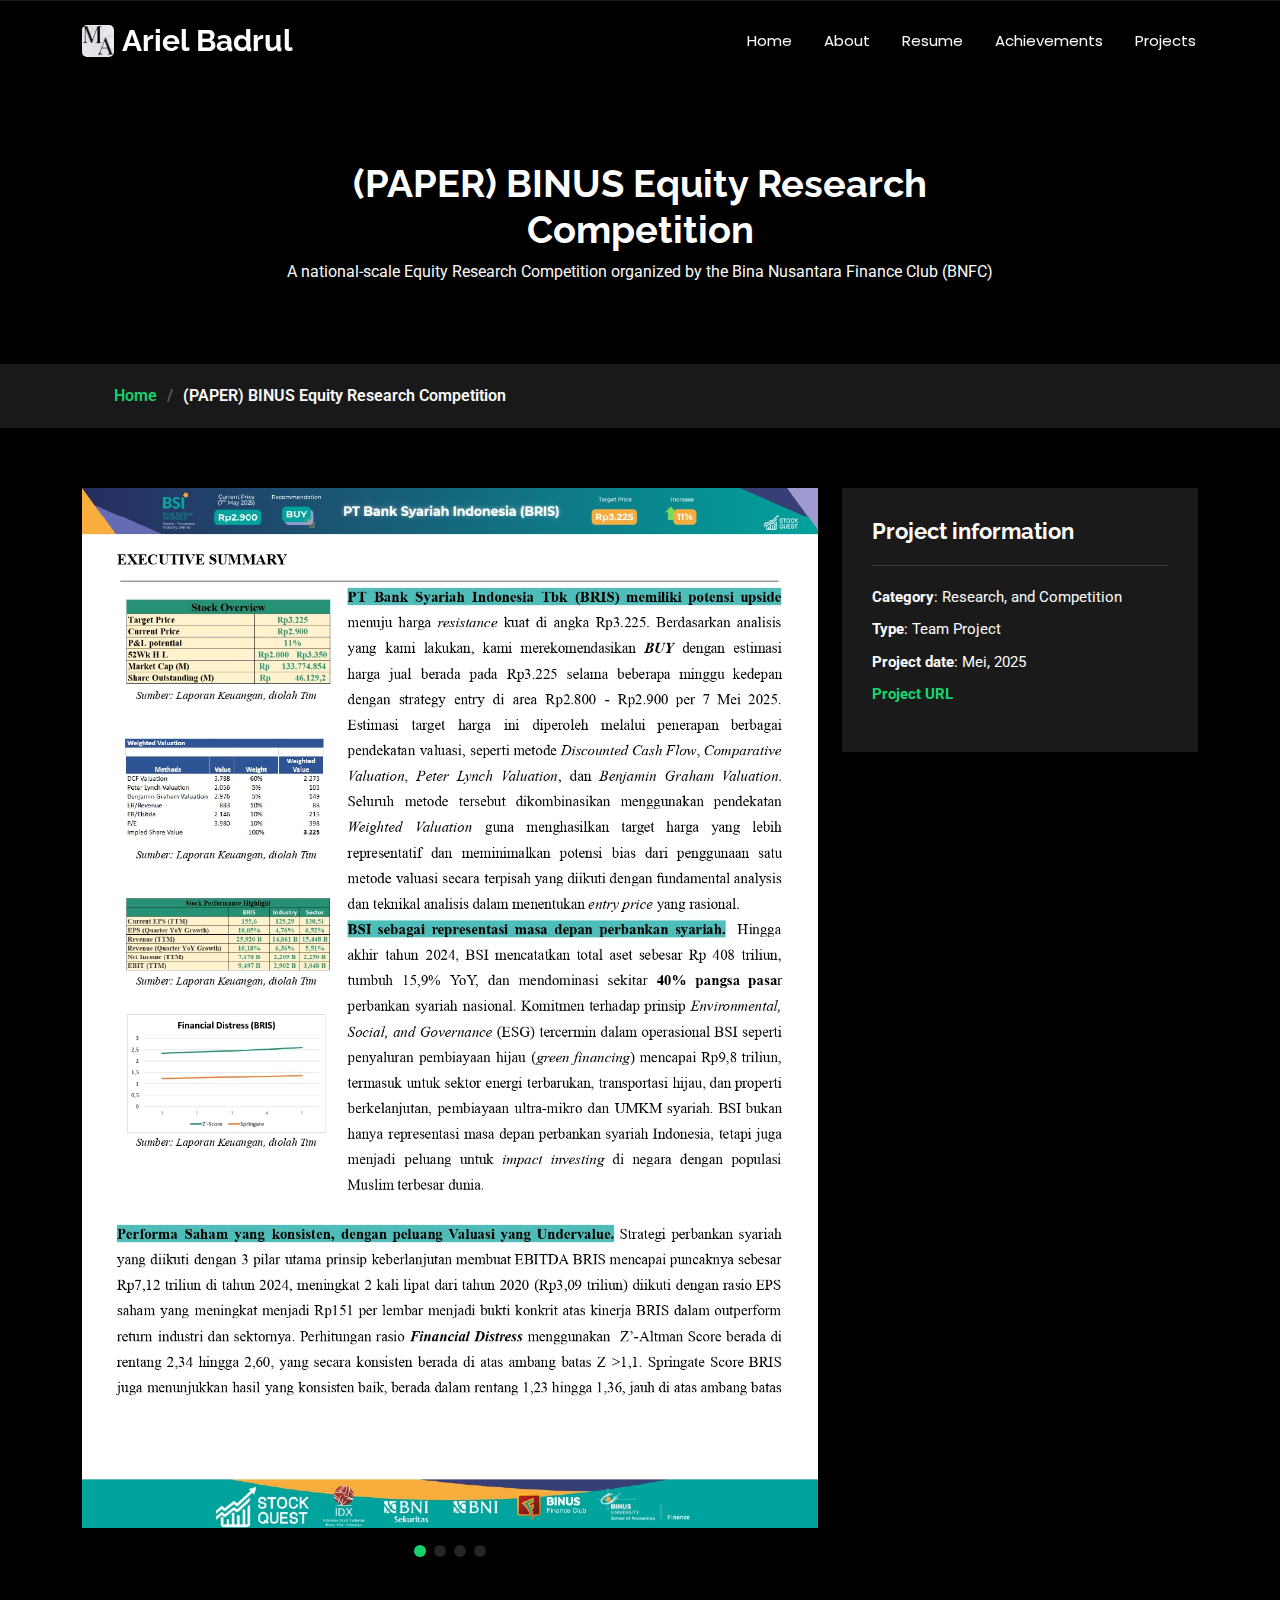
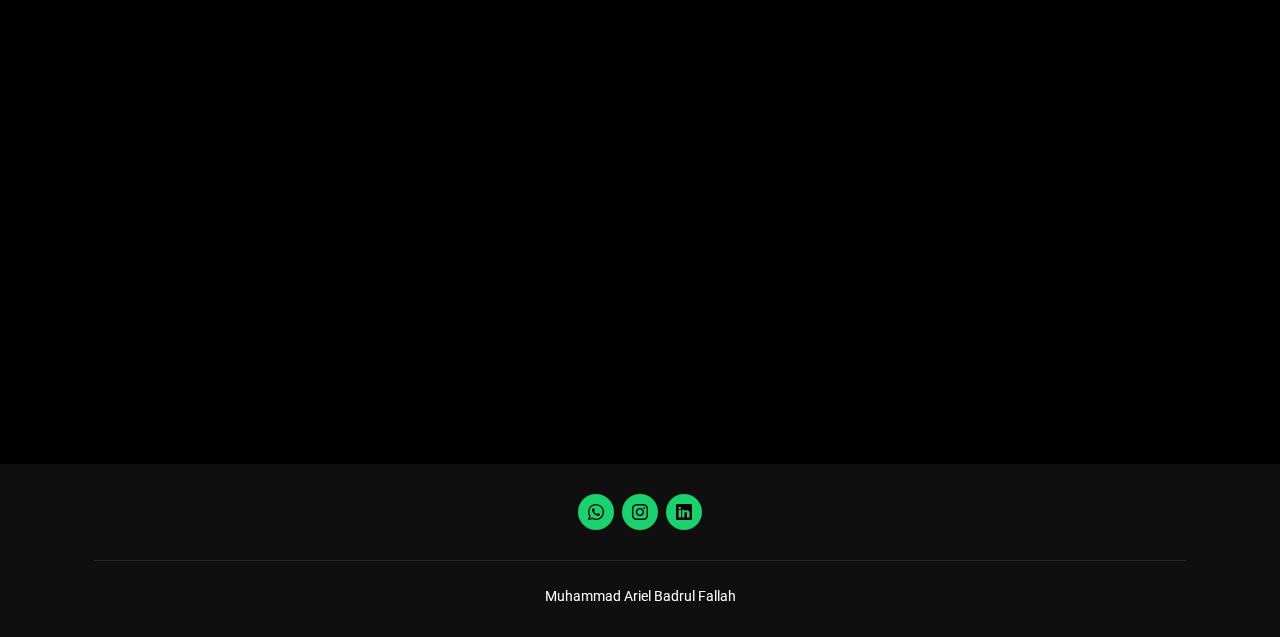
<file: project-1.html>
<!DOCTYPE html>
<html lang="en">

<head>
  <meta charset="utf-8">
  <meta content="width=device-width, initial-scale=1.0" name="viewport">
  <title>Ariel Badrul Fallah - Project</title>
  <meta name="description" content="">
  <meta name="keywords" content="">

  <!-- Favicons -->
  <link href="assets/img/LOGO WEB.jpg" rel="icon">
  <link href="assets/img/LOGO WEB.jpg" rel="apple-touch-icon">

  <!-- Fonts -->
  <link href="https://fonts.googleapis.com" rel="preconnect">
  <link href="https://fonts.gstatic.com" rel="preconnect" crossorigin>
  <link
    href="https://fonts.googleapis.com/css2?family=Roboto:ital,wght@0,100;0,300;0,400;0,500;0,700;0,900;1,100;1,300;1,400;1,500;1,700;1,900&family=Poppins:ital,wght@0,100;0,200;0,300;0,400;0,500;0,600;0,700;0,800;0,900;1,100;1,200;1,300;1,400;1,500;1,600;1,700;1,800;1,900&family=Raleway:ital,wght@0,100;0,200;0,300;0,400;0,500;0,600;0,700;0,800;0,900;1,100;1,200;1,300;1,400;1,500;1,600;1,700;1,800;1,900&display=swap"
    rel="stylesheet">

  <!-- Vendor CSS Files -->
  <link href="assets/vendor/bootstrap/css/bootstrap.min.css" rel="stylesheet">
  <link href="assets/vendor/bootstrap-icons/bootstrap-icons.css" rel="stylesheet">
  <link href="assets/vendor/aos/aos.css" rel="stylesheet">
  <link href="assets/vendor/swiper/swiper-bundle.min.css" rel="stylesheet">
  <link href="assets/vendor/glightbox/css/glightbox.min.css" rel="stylesheet">

  <!-- Main CSS File -->
  <link href="assets/css/main.css" rel="stylesheet">

  <!-- =======================================================
  * Template Name: Personal
  * Template URL: https://bootstrapmade.com/personal-free-resume-bootstrap-template/
  * Updated: Mar 05 2025 with Bootstrap v5.3.3
  * Author: BootstrapMade.com
  * License: https://bootstrapmade.com/license/
  ======================================================== -->
</head>

<body class="portfolio-details-page">

  <header id="header" class="header d-flex align-items-center fixed-top">
    <div class="container-fluid container-xl position-relative d-flex align-items-center justify-content-between">

      <a href="index.html" class="logo d-flex align-items-center">
        <!-- Uncomment the line below if you also wish to use an image logo -->
        <img src="assets/img/LOGO WEB.jpg" style="border-radius: 5px;" alt="">
        <h1 class="sitename">Ariel Badrul</h1>
      </a>

      <nav id="navmenu" class="navmenu">
        <ul>
          <li><a href="index.html">Home</a></li>
          <li><a href="index.html#about">About</a></li>
          <li><a href="index.html#resume">Resume</a></li>
          <li><a href="index.html#achievements">Achievements</a></li>
          <li><a href="index.html#projects">Projects</a></li>
        </ul>
        <i class="mobile-nav-toggle d-xl-none bi bi-list"></i>
      </nav>

    </div>
  </header>

  <main class="main">

    <!-- Page Title -->
    <div class="page-title" data-aos="fade">
      <div class="heading">
        <div class="container">
          <div class="row d-flex justify-content-center text-center">
            <div class="col-lg-8">
              <h1>(PAPER) BINUS Equity Research Competition</h1>
              <p class="mb-0">A national-scale Equity Research Competition organized by the Bina Nusantara Finance Club
                (BNFC)</p>
            </div>
          </div>
        </div>
      </div>
      <nav class="breadcrumbs">
        <div class="container">
          <ol>
            <li><a href="index.html">Home</a></li>
            <li class="current">(PAPER) BINUS Equity Research Competition</li>
          </ol>
        </div>
      </nav>
    </div><!-- End Page Title -->

    <!-- Portfolio Details Section -->
    <section id="portfolio-details" class="portfolio-details section">

      <div class="container" data-aos="fade-up" data-aos-delay="100">

        <div class="row gy-4">

          <div class="col-lg-8">
            <div class="portfolio-details-slider swiper init-swiper">

              <script type="application/json" class="swiper-config">
                {
                  "loop": true,
                  "speed": 600,
                  "autoplay": {
                    "delay": 5000
                  },
                  "slidesPerView": "auto",
                  "pagination": {
                    "el": ".swiper-pagination",
                    "type": "bullets",
                    "clickable": true
                  }
                }
              </script>

              <div class="swiper-wrapper align-items-center">

                <div class="swiper-slide">
                  <img src="assets/img/binus/1.jpg" alt="">
                </div>

                <div class="swiper-slide">
                  <img src="assets/img/binus/2.jpg" alt="">
                </div>

                <div class="swiper-slide">
                  <img src="assets/img/binus/3.jpg" alt="">
                </div>

                <div class="swiper-slide">
                  <img src="assets/img/binus/4.jpg" alt="">
                </div>

              </div>
              <div class="swiper-pagination"></div>
            </div>
          </div>

          <div class="col-lg-4">
            <div class="portfolio-info mb-5" data-aos="fade-up" data-aos-delay="200">
              <h3>Project information</h3>
              <ul>
                <li><strong>Category</strong>: Research, and Competition</li>
                <li><strong>Type</strong>: Team Project</li>
                <li><strong>Project date</strong>: Mei, 2025</li>
                <li><strong><a target="_blank"
                      href="https://docs.google.com/document/d/1-Py98mmpc_gdxFpVa-R5l8AXAw4MzC6Q/edit?usp=sharing&ouid=100871841325867118547&rtpof=true&sd=true">Project
                      URL</a></strong></li>
              </ul>
            </div>
            <div class="" data-aos="fade-up" data-aos-delay="300" style="text-align: justify;">
              <h2>(PAPER) BINUS Equity Research Competition</h2>
              <p><span style="font-weight: 400;">I had the opportunity to participate in </span><strong>Stock
                  Quest</strong><span style="font-weight: 400;">, a national-scale </span><strong>Equity Research
                  Competition</strong><span style="font-weight: 400;"> organized by the </span><strong>Bina Nusantara
                  Finance Club (BNFC)</strong><span style="font-weight: 400;"> in collaboration with BINUS
                  University&rsquo;s Finance Program. The competition aimed to foster students&rsquo; analytical skills
                  in evaluating publicly listed companies by producing comprehensive research reports and delivering
                  well-grounded investment recommendations. With the theme </span><strong>"Building a Sustainable
                  Portfolio for Better Tomorrow,"</strong><span style="font-weight: 400;"> the competition highlighted
                  the importance of sustainable investing through the integration of </span><strong>Environmental,
                  Social, and Governance (ESG)</strong><span style="font-weight: 400;"> factors.</span></p>
              <ul>
                <li style="font-weight: 400;"><strong>Purpose of Participation</strong><span style="font-weight: 400;">:
                    I
                    joined this competition to express my long-standing interest in the capital market and to deepen my
                    analytical skills in stock analysis and investment instruments.</span></li>
                <li style="font-weight: 400;"><strong>Team Role</strong><span style="font-weight: 400;">: I was in
                    charge
                    of the </span><strong>ESG analysis</strong><span style="font-weight: 400;">,
                  </span><strong>financial
                    statement evaluation</strong><span style="font-weight: 400;">, and </span><strong>technical
                    analysis</strong><span style="font-weight: 400;"> for our research paper.</span></li>
              </ul>
            </div>
          </div>

          <div class="col-lg-12" style="text-align: justify;" data-aos="fade-up" data-aos-delay="300">
            <p><span style="font-weight: 400;">During the competition, I conducted an in-depth </span><strong>ESG
                analysis</strong><span style="font-weight: 400;"> by evaluating the company&rsquo;s environmental
                initiatives, social responsibility programs, and governance structure. This allowed me to understand
                how
                sustainability practices can influence a company&rsquo;s long-term value and investment appeal.</span>
            </p>
            <ul>
              <li style="font-weight: 400;"><strong>Key Contribution</strong><span style="font-weight: 400;">:
                  Identified ESG-related risks and opportunities and linked them to the company's financial and market
                  performance.</span></li>
              <li style="font-weight: 400;"><strong>Learning Outcome</strong><span style="font-weight: 400;">: Gained
                  hands-on experience on how ESG factors are incorporated into equity valuation models and investment
                  decision-making processes.</span></li>
            </ul>
            <p><span style="font-weight: 400;">On the financial side, I performed a comprehensive
              </span><strong>financial analysis</strong><span style="font-weight: 400;">, including ratio analysis,
                income statement and balance sheet assessments, as well as trend and peer comparisons. I also conducted
                a </span><strong>Discounted Cash Flow (DCF)</strong><span style="font-weight: 400;"> valuation to derive
                the intrinsic value of the company&rsquo;s stock.</span></p>
            <ul>
              <li style="font-weight: 400;"><strong>Tools and Techniques Used</strong><span style="font-weight: 400;">:
                  DCF Model, Relative Valuation, Ratio Analysis.</span></li>
              <li style="font-weight: 400;"><strong>Result</strong><span style="font-weight: 400;">: Presented a
                  data-driven investment recommendation supported by both qualitative insights and quantitative
                  calculations.</span></li>
            </ul>
            <p><span style="font-weight: 400;">This experience taught me how to approach equity research from a holistic
                perspective, balancing financial performance with sustainability considerations. It also strengthened my
                teamwork, presentation, and research writing abilities.</span></p>
            <ul>
              <li style="font-weight: 400;"><strong>Final Takeaway</strong><span style="font-weight: 400;">: The
                  competition solidified my passion for the field of </span><strong>investment analysis</strong><span
                  style="font-weight: 400;"> and reaffirmed my desire to pursue a career in </span><strong>equity
                  research</strong><span style="font-weight: 400;"> and </span><strong>portfolio
                  management</strong><span style="font-weight: 400;">. It also gave me a clearer understanding of the
                  growing importance of ESG in the financial industry today.</span></li>
            </ul>
          </div>

        </div>

      </div>

    </section><!-- /Portfolio Details Section -->

  </main>

  <footer id="footer" class="footer dark-background">
    <div class="container">
      <div class="social-links d-flex justify-content-center">
        <a href="https://wa.me/628179131747"><i class="bi bi-whatsapp"></i></a>
        <a href="https://www.instagram.com/ariel.fleche/"><i class="bi bi-instagram"></i></a>
        <a href="https://www.linkedin.com/in/muhammadariel/"><i class="bi bi-linkedin"></i></a>
      </div>
      <div class="container">
        <div class="copyright">
          <span>Muhammad Ariel Badrul Fallah</span>
        </div>
      </div>
    </div>
  </footer>

  <!-- Scroll Top -->
  <a href="#" id="scroll-top" class="scroll-top d-flex align-items-center justify-content-center"><i
      class="bi bi-arrow-up-short"></i></a>

  <!-- Preloader -->
  <div id="preloader"></div>

  <!-- Vendor JS Files -->
  <script src="assets/vendor/bootstrap/js/bootstrap.bundle.min.js"></script>
  <script src="assets/vendor/php-email-form/validate.js"></script>
  <script src="assets/vendor/aos/aos.js"></script>
  <script src="assets/vendor/typed.js/typed.umd.js"></script>
  <script src="assets/vendor/purecounter/purecounter_vanilla.js"></script>
  <script src="assets/vendor/waypoints/noframework.waypoints.js"></script>
  <script src="assets/vendor/swiper/swiper-bundle.min.js"></script>
  <script src="assets/vendor/glightbox/js/glightbox.min.js"></script>
  <script src="assets/vendor/imagesloaded/imagesloaded.pkgd.min.js"></script>
  <script src="assets/vendor/isotope-layout/isotope.pkgd.min.js"></script>

  <!-- Main JS File -->
  <script src="assets/js/main.js"></script>

</body>

</html>
</file>
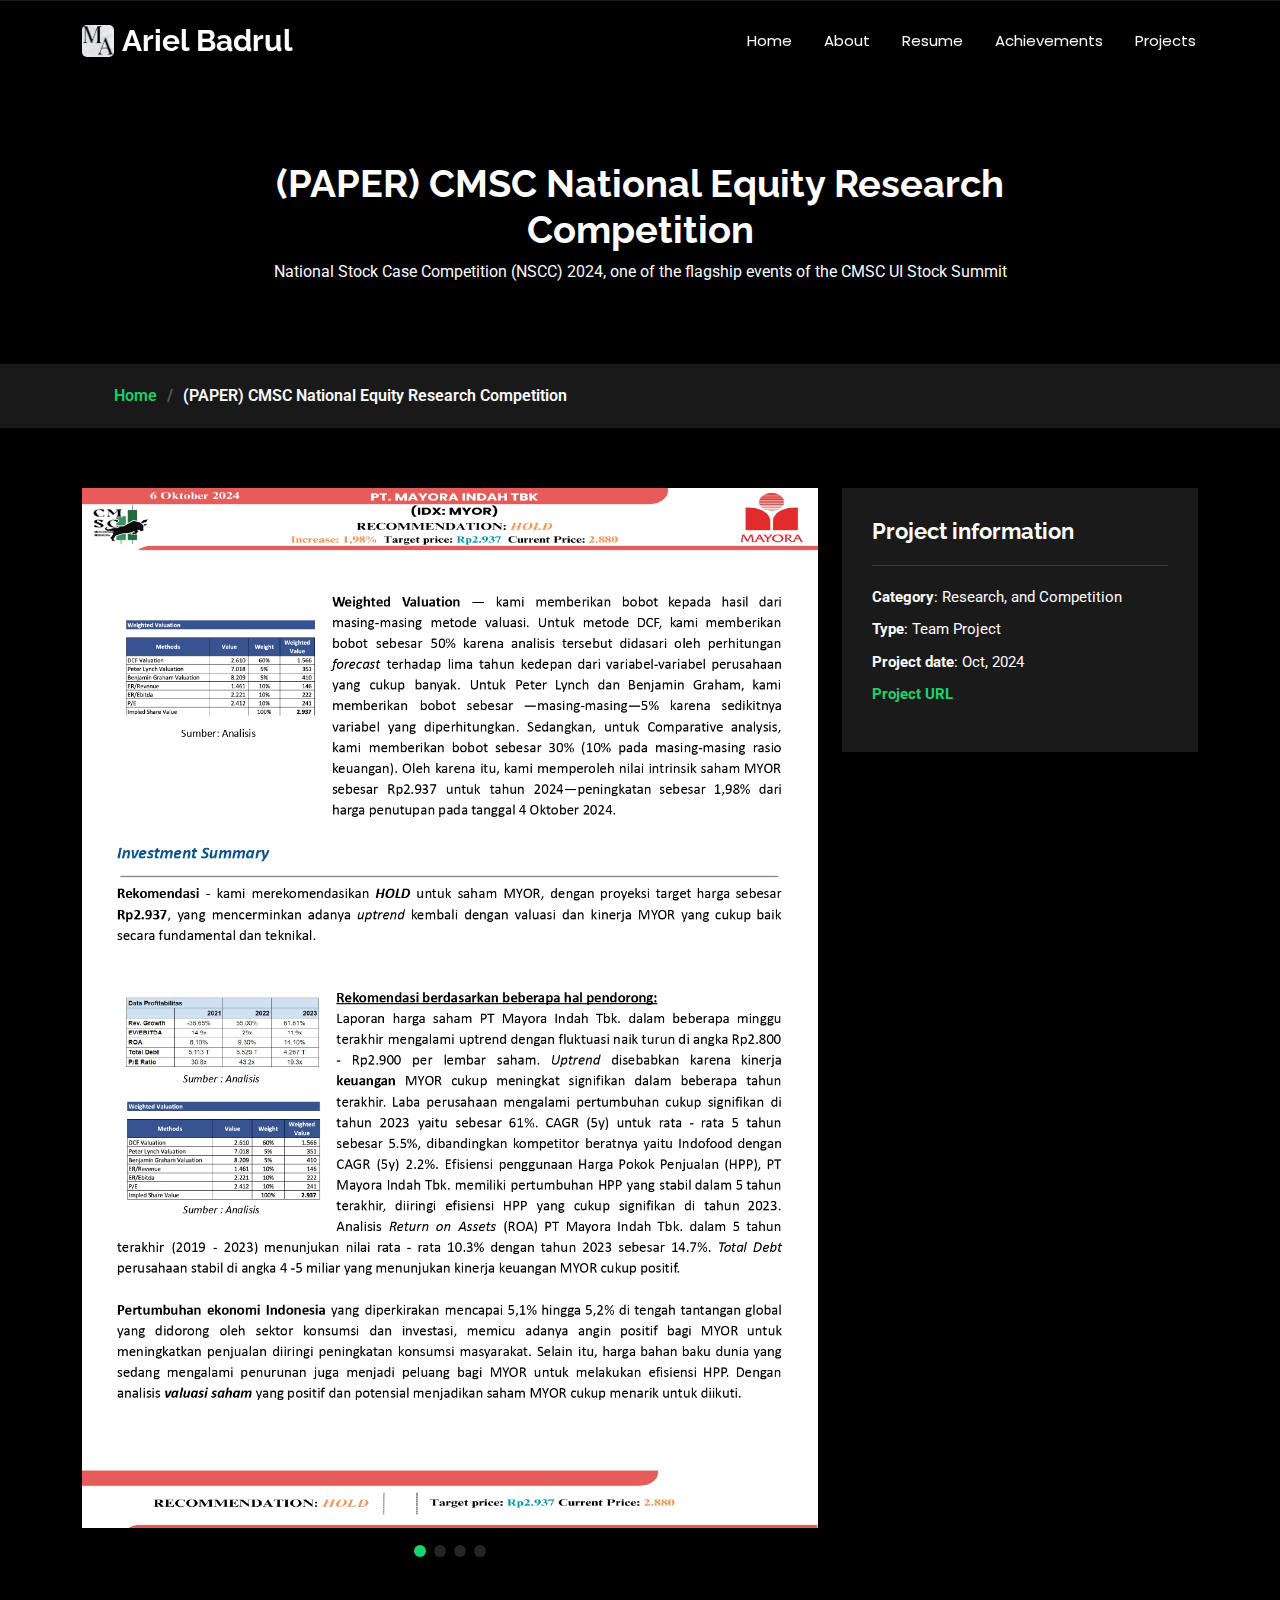
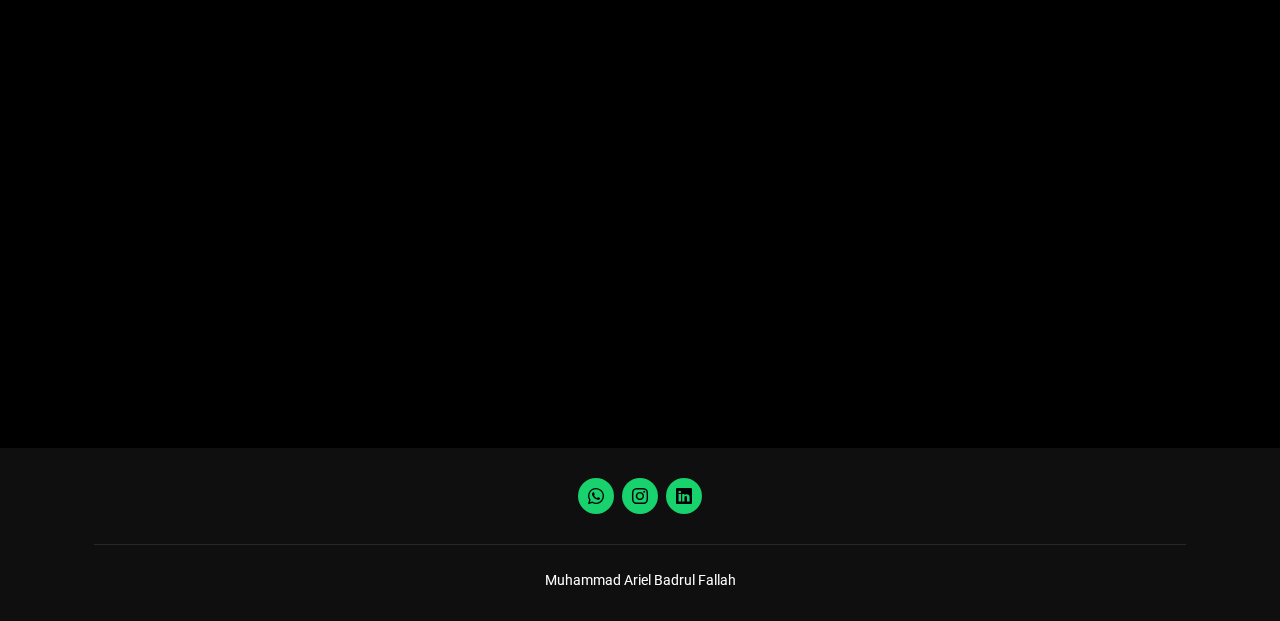
<file: project-2.html>
<!DOCTYPE html>
<html lang="en">

<head>
  <meta charset="utf-8">
  <meta content="width=device-width, initial-scale=1.0" name="viewport">
  <title>Ariel Badrul Fallah - Project</title>
  <meta name="description" content="">
  <meta name="keywords" content="">

  <!-- Favicons -->
  <link href="assets/img/LOGO WEB.jpg" rel="icon">
  <link href="assets/img/LOGO WEB.jpg" rel="apple-touch-icon">

  <!-- Fonts -->
  <link href="https://fonts.googleapis.com" rel="preconnect">
  <link href="https://fonts.gstatic.com" rel="preconnect" crossorigin>
  <link
    href="https://fonts.googleapis.com/css2?family=Roboto:ital,wght@0,100;0,300;0,400;0,500;0,700;0,900;1,100;1,300;1,400;1,500;1,700;1,900&family=Poppins:ital,wght@0,100;0,200;0,300;0,400;0,500;0,600;0,700;0,800;0,900;1,100;1,200;1,300;1,400;1,500;1,600;1,700;1,800;1,900&family=Raleway:ital,wght@0,100;0,200;0,300;0,400;0,500;0,600;0,700;0,800;0,900;1,100;1,200;1,300;1,400;1,500;1,600;1,700;1,800;1,900&display=swap"
    rel="stylesheet">

  <!-- Vendor CSS Files -->
  <link href="assets/vendor/bootstrap/css/bootstrap.min.css" rel="stylesheet">
  <link href="assets/vendor/bootstrap-icons/bootstrap-icons.css" rel="stylesheet">
  <link href="assets/vendor/aos/aos.css" rel="stylesheet">
  <link href="assets/vendor/swiper/swiper-bundle.min.css" rel="stylesheet">
  <link href="assets/vendor/glightbox/css/glightbox.min.css" rel="stylesheet">

  <!-- Main CSS File -->
  <link href="assets/css/main.css" rel="stylesheet">

  <!-- =======================================================
  * Template Name: Personal
  * Template URL: https://bootstrapmade.com/personal-free-resume-bootstrap-template/
  * Updated: Mar 05 2025 with Bootstrap v5.3.3
  * Author: BootstrapMade.com
  * License: https://bootstrapmade.com/license/
  ======================================================== -->
</head>

<body class="portfolio-details-page">

  <header id="header" class="header d-flex align-items-center fixed-top">
    <div class="container-fluid container-xl position-relative d-flex align-items-center justify-content-between">

      <a href="index.html" class="logo d-flex align-items-center">
        <!-- Uncomment the line below if you also wish to use an image logo -->
        <img src="assets/img/LOGO WEB.jpg" style="border-radius: 5px;" alt="">
        <h1 class="sitename">Ariel Badrul</h1>
      </a>

      <nav id="navmenu" class="navmenu">
        <ul>
          <li><a href="index.html">Home</a></li>
          <li><a href="index.html#about">About</a></li>
          <li><a href="index.html#resume">Resume</a></li>
          <li><a href="index.html#achievements">Achievements</a></li>
          <li><a href="index.html#projects">Projects</a></li>
        </ul>
        <i class="mobile-nav-toggle d-xl-none bi bi-list"></i>
      </nav>

    </div>
  </header>

  <main class="main">

    <!-- Page Title -->
    <div class="page-title" data-aos="fade">
      <div class="heading">
        <div class="container">
          <div class="row d-flex justify-content-center text-center">
            <div class="col-lg-8">
              <h1>(PAPER) CMSC National Equity Research Competition</h1>
              <p class="mb-0">National Stock Case Competition (NSCC) 2024, one of the flagship events of the CMSC UI
                Stock Summit</p>
            </div>
          </div>
        </div>
      </div>
      <nav class="breadcrumbs">
        <div class="container">
          <ol>
            <li><a href="index.html">Home</a></li>
            <li class="current">(PAPER) CMSC National Equity Research Competition</li>
          </ol>
        </div>
      </nav>
    </div><!-- End Page Title -->

    <!-- Portfolio Details Section -->
    <section id="portfolio-details" class="portfolio-details section">

      <div class="container" data-aos="fade-up" data-aos-delay="100">

        <div class="row gy-4">

          <div class="col-lg-8">
            <div class="portfolio-details-slider swiper init-swiper">

              <script type="application/json" class="swiper-config">
                {
                  "loop": true,
                  "speed": 600,
                  "autoplay": {
                    "delay": 5000
                  },
                  "slidesPerView": "auto",
                  "pagination": {
                    "el": ".swiper-pagination",
                    "type": "bullets",
                    "clickable": true
                  }
                }
              </script>

              <div class="swiper-wrapper align-items-center">

                <div class="swiper-slide">
                  <img src="assets/img/cmsc/1.jpg" alt="">
                </div>

                <div class="swiper-slide">
                  <img src="assets/img/cmsc/2.jpg" alt="">
                </div>

                <div class="swiper-slide">
                  <img src="assets/img/cmsc/3.jpg" alt="">
                </div>

                <div class="swiper-slide">
                  <img src="assets/img/cmsc/4.jpg" alt="">
                </div>

              </div>
              <div class="swiper-pagination"></div>
            </div>
          </div>

          <div class="col-lg-4">
            <div class="portfolio-info mb-5" data-aos="fade-up" data-aos-delay="200">
              <h3>Project information</h3>
              <ul>
                <li><strong>Category</strong>: Research, and Competition</li>
                <li><strong>Type</strong>: Team Project</li>
                <li><strong>Project date</strong>: Oct, 2024</li>
                <li><strong><a target="_blank"
                      href="https://docs.google.com/document/d/1V06KeHmanweX12Tpx3KdBOtC7x2lDJPQ/edit">Project
                      URL</a></strong></li>
              </ul>
            </div>
            <div class="" data-aos="fade-up" data-aos-delay="300" style="text-align: justify;">
              <h2>(PAPER) CMSC National Equity Research Competition</h2>
              <p><span style="font-weight: 400;">I had the privilege of participating in the </span><strong>National
                  Stock Case Competition (NSCC) 2024</strong><span style="font-weight: 400;">, one of the flagship
                  events of the </span><strong>CMSC UI Stock Summit</strong><span style="font-weight: 400;">, organized
                  by the Capital Market Student Community (CMSC) of Universitas Indonesia. Held in conjunction with
                </span><strong>National Capital Market Day</strong><span style="font-weight: 400;">, this competition
                  aimed to enhance financial literacy and capital market awareness among Indonesian youth. NSCC
                  challenged participants to develop an </span><strong>equity research report</strong><span
                  style="font-weight: 400;"> by analyzing a real company and making a strategic investment decision
                  aligned with the theme </span><strong>&ldquo;Fostering Youth Investment Creativity Toward Golden
                  Indonesia 2045.&rdquo;</strong></p>
              <ul>
                <li style="font-weight: 400;"><strong>Purpose of Participation</strong><span style="font-weight: 400;">:
                    I joined this competition as a way to channel my strong interest in stock analysis, capital markets,
                    and strategic investment thinking.</span></li>
                <li style="font-weight: 400;"><strong>Main Objective of the Competition</strong><span
                    style="font-weight: 400;">: To sharpen
                    critical, analytical, and creative thinking in evaluating the investment worthiness of a listed
                    company.</span></li>
              </ul>
            </div>
          </div>

          <div class="col-lg-12" style="text-align: justify;" data-aos="fade-up" data-aos-delay="300">
            <p><span style="font-weight: 400;">In this project, I was actively involved in conducting
              </span><strong>Risk Analysis</strong><span style="font-weight: 400;">, alongside contributing to
              </span><strong>financial and market research</strong><span style="font-weight: 400;">. My task was to
                identify and assess </span><strong>company-specific, sectoral, and macroeconomic risks</strong><span
                style="font-weight: 400;"> that could impact the company&rsquo;s performance and valuation. This
                included analyzing market volatility, regulatory exposure, business model sensitivity, and broader
                economic uncertainties that could affect future cash flows and investor sentiment.</span></p>
            <ul>
              <li style="font-weight: 400;"><strong>Key Contribution</strong><span style="font-weight: 400;">: Developed
                  a structured risk matrix that categorized risks into operational, financial, market, and ESG-related
                  factors.</span></li>
              <li style="font-weight: 400;"><strong>Learning Outcome</strong><span style="font-weight: 400;">:
                  Strengthened my ability to integrate qualitative risk considerations into valuation models and
                  investment decision-making.</span></li>
            </ul>
            <p><span style="font-weight: 400;">Beyond risk assessment, I also supported the team in
              </span><strong>building the valuation framework</strong><span style="font-weight: 400;"> using the
              </span><strong>Discounted Cash Flow (DCF)</strong><span style="font-weight: 400;"> method and
              </span><strong>relative valuation</strong><span style="font-weight: 400;"> techniques. These tools allowed
                us to derive the company's intrinsic value while factoring in both upside potential and downside
                risks.</span></p>
            <p><span style="font-weight: 400;">Participating in NSCC 2024 enriched my understanding of the investment
                decision-making process from both a strategic and technical perspective. It also helped me appreciate
                the importance of managing uncertainty and evaluating risk factors skills that are vital in the real
                world of finance and portfolio management.</span></p>
            <ul>
              <li style="font-weight: 400;"><strong>Final Takeaway</strong><span style="font-weight: 400;">: This
                  experience further ignited my
                  passion for equity research and risk analysis, reaffirming my career aspiration to work in
                </span><strong>investment strategy</strong><span style="font-weight: 400;">, </span><strong>equity
                  research</strong><span style="font-weight: 400;">, or </span><strong>risk management</strong><span
                  style="font-weight: 400;"> within the financial industry. It also solidified my belief that sound
                  investments are not just about returns, but also about understanding the risks behind them.</span>
              </li>
            </ul>
          </div>

        </div>

      </div>

    </section><!-- /Portfolio Details Section -->

  </main>

  <footer id="footer" class="footer dark-background">
    <div class="container">
      <div class="social-links d-flex justify-content-center">
        <a href="https://wa.me/628179131747"><i class="bi bi-whatsapp"></i></a>
        <a href="https://www.instagram.com/ariel.fleche/"><i class="bi bi-instagram"></i></a>
        <a href="https://www.linkedin.com/in/muhammadariel/"><i class="bi bi-linkedin"></i></a>
      </div>
      <div class="container">
        <div class="copyright">
          <span>Muhammad Ariel Badrul Fallah</span>
        </div>
      </div>
    </div>
  </footer>

  <!-- Scroll Top -->
  <a href="#" id="scroll-top" class="scroll-top d-flex align-items-center justify-content-center"><i
      class="bi bi-arrow-up-short"></i></a>

  <!-- Preloader -->
  <div id="preloader"></div>

  <!-- Vendor JS Files -->
  <script src="assets/vendor/bootstrap/js/bootstrap.bundle.min.js"></script>
  <script src="assets/vendor/php-email-form/validate.js"></script>
  <script src="assets/vendor/aos/aos.js"></script>
  <script src="assets/vendor/typed.js/typed.umd.js"></script>
  <script src="assets/vendor/purecounter/purecounter_vanilla.js"></script>
  <script src="assets/vendor/waypoints/noframework.waypoints.js"></script>
  <script src="assets/vendor/swiper/swiper-bundle.min.js"></script>
  <script src="assets/vendor/glightbox/js/glightbox.min.js"></script>
  <script src="assets/vendor/imagesloaded/imagesloaded.pkgd.min.js"></script>
  <script src="assets/vendor/isotope-layout/isotope.pkgd.min.js"></script>

  <!-- Main JS File -->
  <script src="assets/js/main.js"></script>

</body>

</html>
</file>
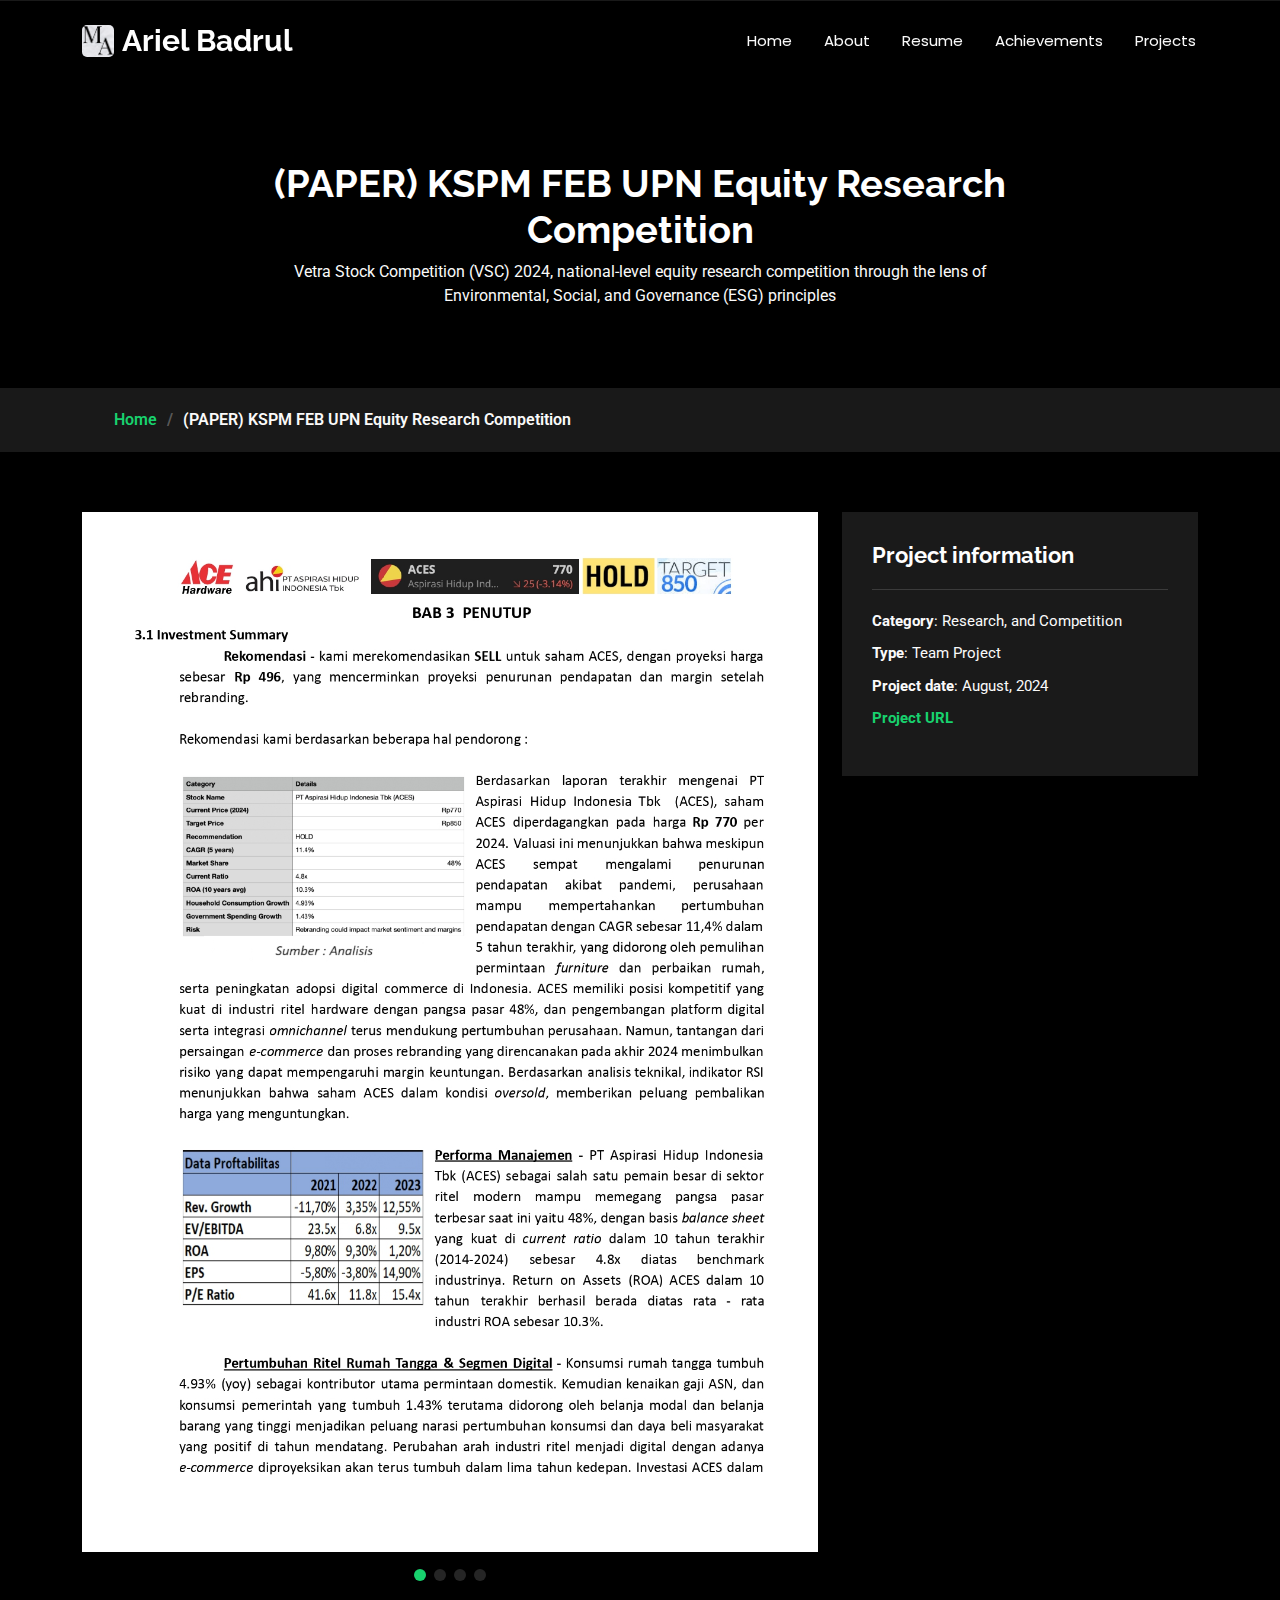
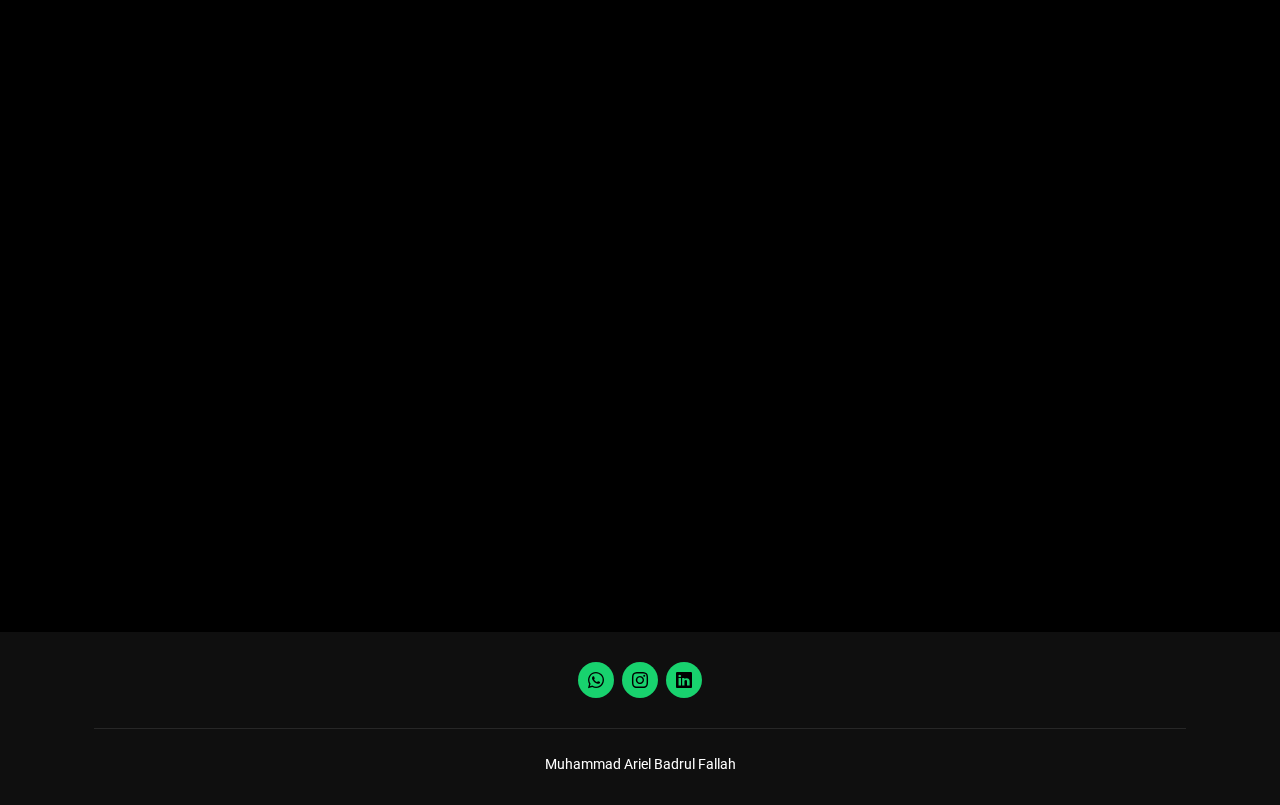
<file: project-3.html>
<!DOCTYPE html>
<html lang="en">

<head>
  <meta charset="utf-8">
  <meta content="width=device-width, initial-scale=1.0" name="viewport">
  <title>Ariel Badrul Fallah - Project</title>
  <meta name="description" content="">
  <meta name="keywords" content="">

  <!-- Favicons -->
  <link href="assets/img/LOGO WEB.jpg" rel="icon">
  <link href="assets/img/LOGO WEB.jpg" rel="apple-touch-icon">

  <!-- Fonts -->
  <link href="https://fonts.googleapis.com" rel="preconnect">
  <link href="https://fonts.gstatic.com" rel="preconnect" crossorigin>
  <link
    href="https://fonts.googleapis.com/css2?family=Roboto:ital,wght@0,100;0,300;0,400;0,500;0,700;0,900;1,100;1,300;1,400;1,500;1,700;1,900&family=Poppins:ital,wght@0,100;0,200;0,300;0,400;0,500;0,600;0,700;0,800;0,900;1,100;1,200;1,300;1,400;1,500;1,600;1,700;1,800;1,900&family=Raleway:ital,wght@0,100;0,200;0,300;0,400;0,500;0,600;0,700;0,800;0,900;1,100;1,200;1,300;1,400;1,500;1,600;1,700;1,800;1,900&display=swap"
    rel="stylesheet">

  <!-- Vendor CSS Files -->
  <link href="assets/vendor/bootstrap/css/bootstrap.min.css" rel="stylesheet">
  <link href="assets/vendor/bootstrap-icons/bootstrap-icons.css" rel="stylesheet">
  <link href="assets/vendor/aos/aos.css" rel="stylesheet">
  <link href="assets/vendor/swiper/swiper-bundle.min.css" rel="stylesheet">
  <link href="assets/vendor/glightbox/css/glightbox.min.css" rel="stylesheet">

  <!-- Main CSS File -->
  <link href="assets/css/main.css" rel="stylesheet">

  <!-- =======================================================
  * Template Name: Personal
  * Template URL: https://bootstrapmade.com/personal-free-resume-bootstrap-template/
  * Updated: Mar 05 2025 with Bootstrap v5.3.3
  * Author: BootstrapMade.com
  * License: https://bootstrapmade.com/license/
  ======================================================== -->
</head>

<body class="portfolio-details-page">

  <header id="header" class="header d-flex align-items-center fixed-top">
    <div class="container-fluid container-xl position-relative d-flex align-items-center justify-content-between">

      <a href="index.html" class="logo d-flex align-items-center">
        <!-- Uncomment the line below if you also wish to use an image logo -->
        <img src="assets/img/LOGO WEB.jpg" style="border-radius: 5px;" alt="">
        <h1 class="sitename">Ariel Badrul</h1>
      </a>

      <nav id="navmenu" class="navmenu">
        <ul>
          <li><a href="index.html">Home</a></li>
          <li><a href="index.html#about">About</a></li>
          <li><a href="index.html#resume">Resume</a></li>
          <li><a href="index.html#achievements">Achievements</a></li>
          <li><a href="index.html#projects">Projects</a></li>
        </ul>
        <i class="mobile-nav-toggle d-xl-none bi bi-list"></i>
      </nav>

    </div>
  </header>

  <main class="main">

    <!-- Page Title -->
    <div class="page-title" data-aos="fade">
      <div class="heading">
        <div class="container">
          <div class="row d-flex justify-content-center text-center">
            <div class="col-lg-8">
              <h1>(PAPER) KSPM FEB UPN Equity Research Competition</h1>
              <p class="mb-0">Vetra Stock Competition (VSC) 2024, national-level equity research competition through the
                lens of Environmental, Social, and Governance (ESG) principles</p>
            </div>
          </div>
        </div>
      </div>
      <nav class="breadcrumbs">
        <div class="container">
          <ol>
            <li><a href="index.html">Home</a></li>
            <li class="current">(PAPER) KSPM FEB UPN Equity Research Competition</li>
          </ol>
        </div>
      </nav>
    </div><!-- End Page Title -->

    <!-- Portfolio Details Section -->
    <section id="portfolio-details" class="portfolio-details section">

      <div class="container" data-aos="fade-up" data-aos-delay="100">

        <div class="row gy-4">

          <div class="col-lg-8">
            <div class="portfolio-details-slider swiper init-swiper">

              <script type="application/json" class="swiper-config">
                {
                  "loop": true,
                  "speed": 600,
                  "autoplay": {
                    "delay": 5000
                  },
                  "slidesPerView": "auto",
                  "pagination": {
                    "el": ".swiper-pagination",
                    "type": "bullets",
                    "clickable": true
                  }
                }
              </script>

              <div class="swiper-wrapper align-items-center">

                <div class="swiper-slide">
                  <img src="assets/img/kspm/1.jpg" alt="">
                </div>

                <div class="swiper-slide">
                  <img src="assets/img/kspm/2.jpg" alt="">
                </div>

                <div class="swiper-slide">
                  <img src="assets/img/kspm/3.jpg" alt="">
                </div>

                <div class="swiper-slide">
                  <img src="assets/img/kspm/4.jpg" alt="">
                </div>

              </div>
              <div class="swiper-pagination"></div>
            </div>
          </div>

          <div class="col-lg-4">
            <div class="portfolio-info mb-5" data-aos="fade-up" data-aos-delay="200">
              <h3>Project information</h3>
              <ul>
                <li><strong>Category</strong>: Research, and Competition</li>
                <li><strong>Type</strong>: Team Project</li>
                <li><strong>Project date</strong>: August, 2024</li>
                <li><strong><a target="_blank"
                      href="https://docs.google.com/document/d/1R0hIxy15-Wy21T1BtGXKFQP5UtSRk5j5/edit">Project
                      URL</a></strong></li>
              </ul>
            </div>
            <div class="" data-aos="fade-up" data-aos-delay="300" style="text-align: justify;">
              <h2>(PAPER) KSPM FEB UPN Equity Research Competition</h2>
              <p><span style="font-weight: 400;">Participating in the </span><strong>Vetra Stock Competition (VSC)
                  2024</strong><span style="font-weight: 400;"> marked a significant milestone in my journey toward
                  becoming a proficient investment analyst. Held to commemorate the 7th anniversary of KSPM FEB UPNVJ,
                  this national-level </span><strong>equity research competition</strong><span
                  style="font-weight: 400;"> was designed to enhance university students&rsquo; understanding of capital
                  markets and responsible investing through the lens of </span><strong>Environmental, Social, and
                  Governance (ESG)</strong><span style="font-weight: 400;"> principles.</span></p>
              <ul>
                <li style="font-weight: 400;"><strong>First Exposure</strong><span style="font-weight: 400;">: This was
                    my </span><strong>first equity research competition</strong><span style="font-weight: 400;">, and it
                    provided an excellent entry point to apply my academic knowledge in a real-world analytical
                    setting.</span></li>
                <li style="font-weight: 400;"><strong>Theme and Purpose</strong><span style="font-weight: 400;">: The
                    competition focused on encouraging ESG-aligned investment thinking while deepening participants'
                    grasp of stock market mechanisms and company analysis.</span></li>
              </ul>
            </div>
          </div>

          <div class="col-lg-12" style="text-align: justify;" data-aos="fade-up" data-aos-delay="300">
            <p><span style="font-weight: 400;">In this project, I took on the responsibility of conducting
              </span><strong>Technical Analysis</strong><span style="font-weight: 400;"> and performing
              </span><strong>Porter&rsquo;s Five Forces Analysis</strong><span style="font-weight: 400;"> to evaluate
                the target company&rsquo;s market position and competitive dynamics. Through Technical Analysis, I
                studied the company&rsquo;s historical stock price patterns, moving averages, and key momentum
                indicators to derive insights into entry/exit signals and price behavior over time.</span></p>
            <ul>
              <li style="font-weight: 400;"><strong>Key Contribution</strong><span style="font-weight: 400;">: Analyzed
                  price charts using tools such as RSI, MACD, and trendline breakouts to support our team&rsquo;s
                  investment timing and confidence in our recommendation.</span></li>
              <li style="font-weight: 400;"><strong>Learning Outcome</strong><span style="font-weight: 400;">: Gained
                  practical experience in interpreting technical indicators and linking them with broader market
                  sentiment.</span></li>
            </ul>
            <p><span style="font-weight: 400;">Meanwhile, through the application of </span><strong>Porter&rsquo;s Five
                Forces</strong><span style="font-weight: 400;">, I assessed the industry attractiveness and strategic
                positioning of the company by examining the bargaining power of suppliers and buyers, the threat of new
                entrants and substitutes, and competitive rivalry. This helped us gain a well-rounded view of the
                company's external environment, market threats, and strategic resilience.</span></p>
            <ul>
              <li style="font-weight: 400;"><strong>Strategic Analysis Tool</strong><span style="font-weight: 400;">:
                  Porter&rsquo;s Framework allowed us to identify external pressures and structural risks that could
                  affect long-term profitability.</span></li>
              <li style="font-weight: 400;"><strong>Result</strong><span style="font-weight: 400;">: Enabled the team to
                  articulate potential risk areas that might not be visible through financial ratios alone.</span></li>
            </ul>
            <p><span style="font-weight: 400;">Although our team did not win the competition, the experience was
                invaluable. It gave me a realistic view of the standard of competition in the investment analysis space
                and sharpened my ability to communicate findings through a </span><strong>structured yet simple equity
                research paper</strong><span style="font-weight: 400;">. I also gained a deeper appreciation for
                teamwork, research rigor, and the role of ESG in modern investment decisions.</span></p>
            <ul>
              <li style="font-weight: 400;"><strong>Final Reflection</strong><span style="font-weight: 400;">: This
                  competition laid the foundation for my continued passion in equity research. It taught me that the
                  learning process especially in early-stage opportunities is just as crucial as the
                  results.</span><span style="font-weight: 400;"><br /><br /></span></li>
              <li style="font-weight: 400;"><strong>Next Steps</strong><span style="font-weight: 400;">: I am motivated
                  to
                  further strengthen my
                  technical and strategic analysis skills and pursue more advanced competitions with a deeper
                  understanding of capital market tools.</span></li>
            </ul>
          </div>

        </div>

      </div>

    </section><!-- /Portfolio Details Section -->

  </main>

  <footer id="footer" class="footer dark-background">
    <div class="container">
      <div class="social-links d-flex justify-content-center">
        <a href="https://wa.me/628179131747"><i class="bi bi-whatsapp"></i></a>
        <a href="https://www.instagram.com/ariel.fleche/"><i class="bi bi-instagram"></i></a>
        <a href="https://www.linkedin.com/in/muhammadariel/"><i class="bi bi-linkedin"></i></a>
      </div>
      <div class="container">
        <div class="copyright">
          <span>Muhammad Ariel Badrul Fallah</span>
        </div>
      </div>
    </div>
  </footer>

  <!-- Scroll Top -->
  <a href="#" id="scroll-top" class="scroll-top d-flex align-items-center justify-content-center"><i
      class="bi bi-arrow-up-short"></i></a>

  <!-- Preloader -->
  <div id="preloader"></div>

  <!-- Vendor JS Files -->
  <script src="assets/vendor/bootstrap/js/bootstrap.bundle.min.js"></script>
  <script src="assets/vendor/php-email-form/validate.js"></script>
  <script src="assets/vendor/aos/aos.js"></script>
  <script src="assets/vendor/typed.js/typed.umd.js"></script>
  <script src="assets/vendor/purecounter/purecounter_vanilla.js"></script>
  <script src="assets/vendor/waypoints/noframework.waypoints.js"></script>
  <script src="assets/vendor/swiper/swiper-bundle.min.js"></script>
  <script src="assets/vendor/glightbox/js/glightbox.min.js"></script>
  <script src="assets/vendor/imagesloaded/imagesloaded.pkgd.min.js"></script>
  <script src="assets/vendor/isotope-layout/isotope.pkgd.min.js"></script>

  <!-- Main JS File -->
  <script src="assets/js/main.js"></script>

</body>

</html>
</file>
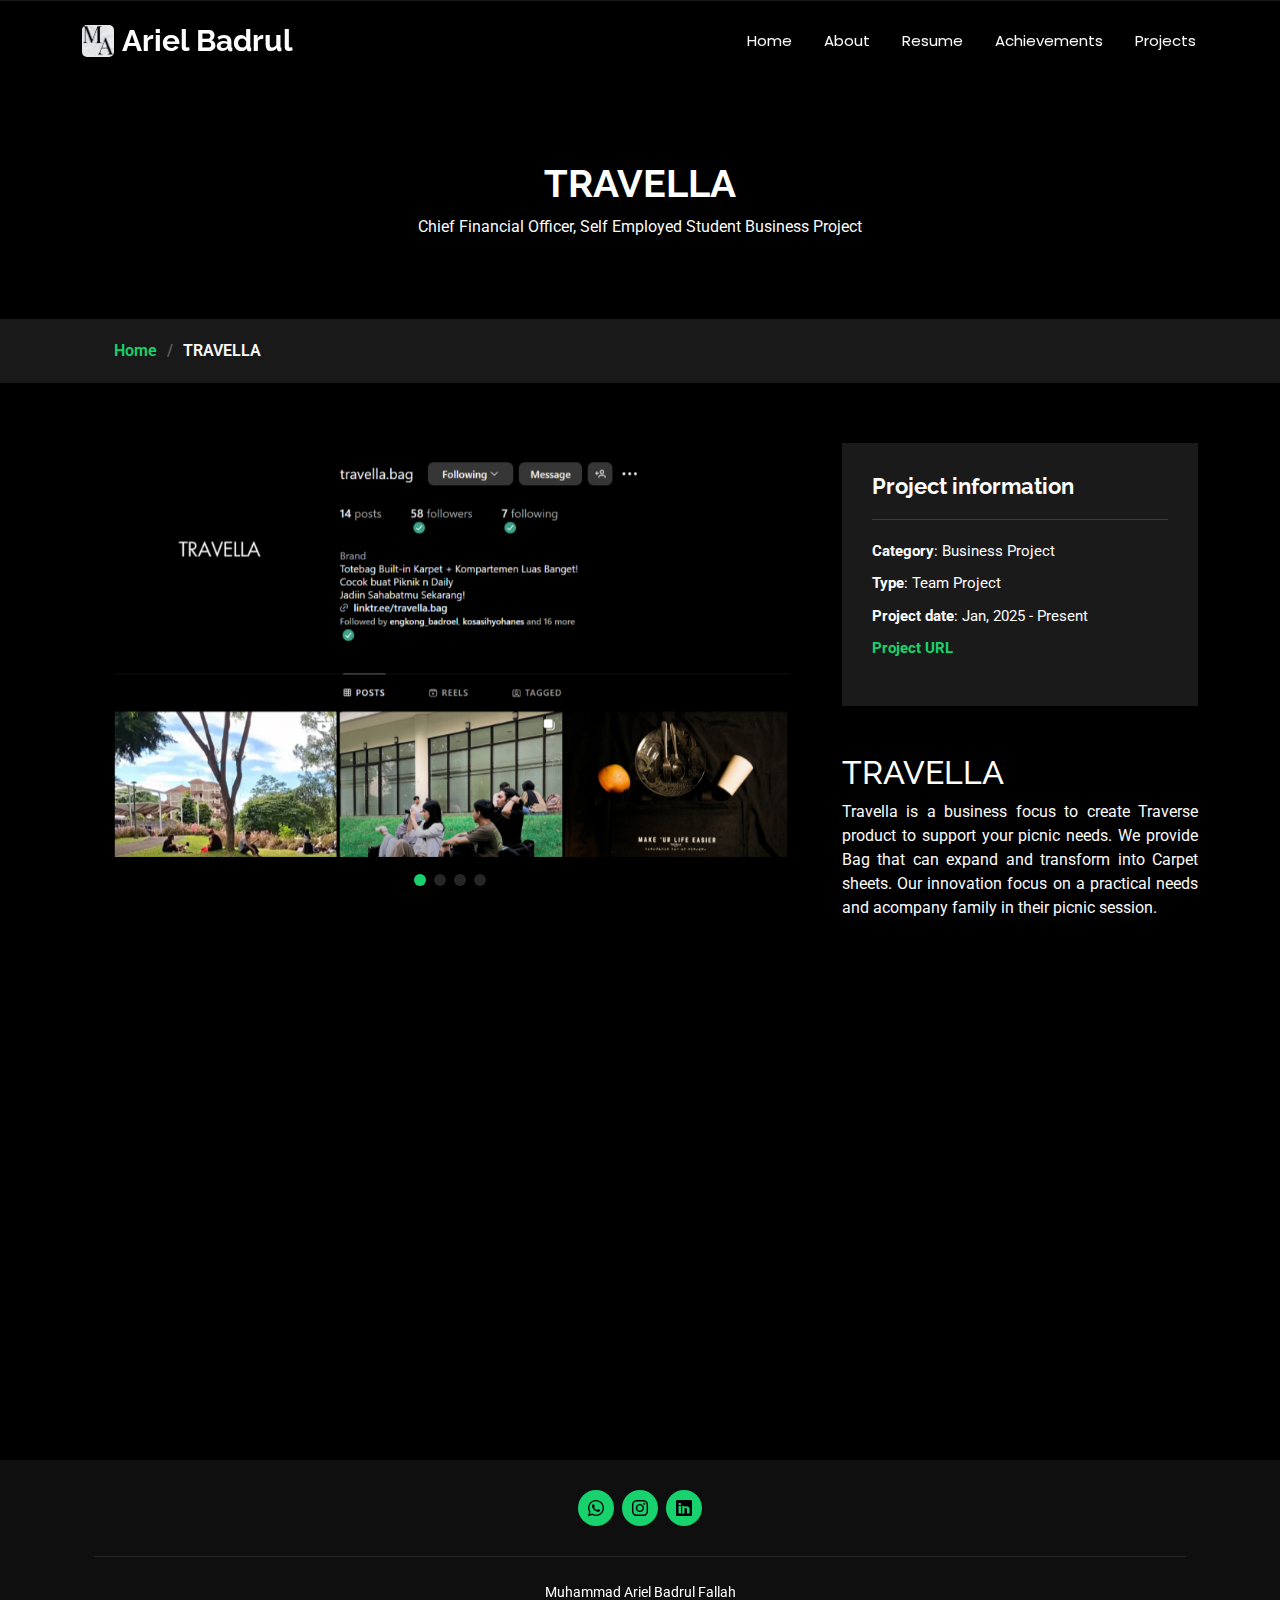
<file: project-4.html>
<!DOCTYPE html>
<html lang="en">

<head>
  <meta charset="utf-8">
  <meta content="width=device-width, initial-scale=1.0" name="viewport">
  <title>Ariel Badrul Fallah - Project</title>
  <meta name="description" content="">
  <meta name="keywords" content="">

  <!-- Favicons -->
  <link href="assets/img/LOGO WEB.jpg" rel="icon">
  <link href="assets/img/LOGO WEB.jpg" rel="apple-touch-icon">

  <!-- Fonts -->
  <link href="https://fonts.googleapis.com" rel="preconnect">
  <link href="https://fonts.gstatic.com" rel="preconnect" crossorigin>
  <link
    href="https://fonts.googleapis.com/css2?family=Roboto:ital,wght@0,100;0,300;0,400;0,500;0,700;0,900;1,100;1,300;1,400;1,500;1,700;1,900&family=Poppins:ital,wght@0,100;0,200;0,300;0,400;0,500;0,600;0,700;0,800;0,900;1,100;1,200;1,300;1,400;1,500;1,600;1,700;1,800;1,900&family=Raleway:ital,wght@0,100;0,200;0,300;0,400;0,500;0,600;0,700;0,800;0,900;1,100;1,200;1,300;1,400;1,500;1,600;1,700;1,800;1,900&display=swap"
    rel="stylesheet">

  <!-- Vendor CSS Files -->
  <link href="assets/vendor/bootstrap/css/bootstrap.min.css" rel="stylesheet">
  <link href="assets/vendor/bootstrap-icons/bootstrap-icons.css" rel="stylesheet">
  <link href="assets/vendor/aos/aos.css" rel="stylesheet">
  <link href="assets/vendor/swiper/swiper-bundle.min.css" rel="stylesheet">
  <link href="assets/vendor/glightbox/css/glightbox.min.css" rel="stylesheet">

  <!-- Main CSS File -->
  <link href="assets/css/main.css" rel="stylesheet">

  <!-- =======================================================
  * Template Name: Personal
  * Template URL: https://bootstrapmade.com/personal-free-resume-bootstrap-template/
  * Updated: Mar 05 2025 with Bootstrap v5.3.3
  * Author: BootstrapMade.com
  * License: https://bootstrapmade.com/license/
  ======================================================== -->
</head>

<body class="portfolio-details-page">

  <header id="header" class="header d-flex align-items-center fixed-top">
    <div class="container-fluid container-xl position-relative d-flex align-items-center justify-content-between">

      <a href="index.html" class="logo d-flex align-items-center">
        <!-- Uncomment the line below if you also wish to use an image logo -->
        <img src="assets/img/LOGO WEB.jpg" style="border-radius: 5px;" alt="">
        <h1 class="sitename">Ariel Badrul</h1>
      </a>

      <nav id="navmenu" class="navmenu">
        <ul>
          <li><a href="index.html">Home</a></li>
          <li><a href="index.html#about">About</a></li>
          <li><a href="index.html#resume">Resume</a></li>
          <li><a href="index.html#achievements">Achievements</a></li>
          <li><a href="index.html#projects">Projects</a></li>
        </ul>
        <i class="mobile-nav-toggle d-xl-none bi bi-list"></i>
      </nav>

    </div>
  </header>

  <main class="main">

    <!-- Page Title -->
    <div class="page-title" data-aos="fade">
      <div class="heading">
        <div class="container">
          <div class="row d-flex justify-content-center text-center">
            <div class="col-lg-8">
              <h1>TRAVELLA</h1>
              <p class="mb-0">Chief Financial Officer, Self Employed Student Business Project</p>
            </div>
          </div>
        </div>
      </div>
      <nav class="breadcrumbs">
        <div class="container">
          <ol>
            <li><a href="index.html">Home</a></li>
            <li class="current">TRAVELLA</li>
          </ol>
        </div>
      </nav>
    </div><!-- End Page Title -->

    <!-- Portfolio Details Section -->
    <section id="portfolio-details" class="portfolio-details section">

      <div class="container" data-aos="fade-up" data-aos-delay="100">

        <div class="row gy-4">

          <div class="col-lg-8">
            <div class="portfolio-details-slider swiper init-swiper">

              <script type="application/json" class="swiper-config">
                {
                  "loop": true,
                  "speed": 600,
                  "autoplay": {
                    "delay": 5000
                  },
                  "slidesPerView": "auto",
                  "pagination": {
                    "el": ".swiper-pagination",
                    "type": "bullets",
                    "clickable": true
                  }
                }
              </script>

              <div class="swiper-wrapper align-items-center">

                <div class="swiper-slide">
                  <img src="assets/img/travella/1.jpg" alt="">
                </div>

                <div class="swiper-slide">
                  <img src="assets/img/travella/2.jpg" alt="">
                </div>

                <div class="swiper-slide">
                  <img src="assets/img/travella/3.jpg" alt="">
                </div>

                <div class="swiper-slide">
                  <img src="assets/img/travella/4.jpg" alt="">
                </div>

              </div>
              <div class="swiper-pagination"></div>
            </div>
          </div>

          <div class="col-lg-4">
            <div class="portfolio-info mb-5" data-aos="fade-up" data-aos-delay="200">
              <h3>Project information</h3>
              <ul>
                <li><strong>Category</strong>: Business Project</li>
                <li><strong>Type</strong>: Team Project</li>
                <li><strong>Project date</strong>: Jan, 2025 - Present</li>
                <li><strong><a target="_blank"
                      href="https://linktr.ee/travella.bag?fbclid=PAZXh0bgNhZW0CMTEAAacB4IyRCc5mFxu7oQ4fDywtc-">Project
                      URL</a></strong></li>
              </ul>
            </div>
            <div class="" data-aos="fade-up" data-aos-delay="300" style="text-align: justify;">
              <h2>TRAVELLA</h2>
              <p><span style="font-weight: 400;">Travella is a business focus to create Traverse product to support your
                  picnic needs. We provide Bag that can expand and transform into Carpet sheets. Our innovation focus on
                  a practical needs and acompany family in their picnic session. </span></p>
            </div>
          </div>

          <div class="col-lg-12" style="text-align: justify;" data-aos="fade-up" data-aos-delay="300">
            <p><span style="font-weight: 400;">As the </span><strong>Chief Financial Officer and E-commerce
                Enabler</strong><span style="font-weight: 400;"> at </span><strong>Travella</strong><span
                style="font-weight: 400;">, I have been deeply involved in shaping both the financial foundation and
                digital strategy of the company. Travella is a business dedicated to developing
              </span><strong>Traverse</strong><span style="font-weight: 400;">, an innovative 2-in-1 bag that transforms
                into a picnic carpet&nbsp; a solution designed to enhance the practicality and joy of family picnic
                moments.</span></p>
            <p><span style="font-weight: 400;">In my role as CFO, I was responsible for overseeing all financial
                activities of the business, from </span><strong>budget planning and cash flow management</strong><span
                style="font-weight: 400;"> to preparing </span><strong>transparent and structured financial
                reports</strong><span style="font-weight: 400;">. I set a target of preparing </span><strong>monthly
                financial statements starting from the first month of operation</strong><span
                style="font-weight: 400;">, ensuring accuracy in transaction recording and building a
              </span><strong>solid financial system from the ground up</strong><span style="font-weight: 400;">.</span>
            </p>
            <ul>
              <li style="font-weight: 400;"><strong>Key Target</strong><span style="font-weight: 400;">: Established a
                  profit margin of at least 20% through a well-thought-out pricing structure.</span></li>
              <li style="font-weight: 400;"><strong>Strategic Simulation</strong><span style="font-weight: 400;">:
                  Designed a detailed </span><strong>break-even point analysis</strong><span style="font-weight: 400;">
                  to evaluate the minimum performance required to cover all operational costs.</span></li>
            </ul>
            <p><span style="font-weight: 400;">With a strong academic and practical background in finance &mdash;
                further strengthened by my experience as a </span><strong>teaching assistant in accounting</strong><span
                style="font-weight: 400;"> &mdash; I brought valuable insight and networks into Travella. This includes
                leveraging relationships with lecturers, fellow assistants, and students to support the company&rsquo;s
                development on both financial and non-financial fronts.</span></p>
            <ul>
              <li style="font-weight: 400;"><strong>Academic Leverage</strong><span style="font-weight: 400;">: Used
                  access to academic resources and networks to support business validation, improve financial literacy
                  among team members, and enhance financial strategies.</span></li>
              <li style="font-weight: 400;"><strong>Fundraising Efforts</strong><span style="font-weight: 400;">:
                  Initiated early-stage discussions for external funding partnerships to support expansion and
                  R&amp;D.</span></li>
              <li style="font-weight: 400;"><strong>E-commerce Support</strong><span style="font-weight: 400;">:
                  Contributed to enabling our digital
                  sales infrastructure to match Travella&rsquo;s innovative product line with scalable online
                  exposure.</span></li>
            </ul>
          </div>

        </div>

      </div>

    </section><!-- /Portfolio Details Section -->

  </main>

  <footer id="footer" class="footer dark-background">
    <div class="container">
      <div class="social-links d-flex justify-content-center">
        <a href="https://wa.me/628179131747"><i class="bi bi-whatsapp"></i></a>
        <a href="https://www.instagram.com/ariel.fleche/"><i class="bi bi-instagram"></i></a>
        <a href="https://www.linkedin.com/in/muhammadariel/"><i class="bi bi-linkedin"></i></a>
      </div>
      <div class="container">
        <div class="copyright">
          <span>Muhammad Ariel Badrul Fallah</span>
        </div>
      </div>
    </div>
  </footer>

  <!-- Scroll Top -->
  <a href="#" id="scroll-top" class="scroll-top d-flex align-items-center justify-content-center"><i
      class="bi bi-arrow-up-short"></i></a>

  <!-- Preloader -->
  <div id="preloader"></div>

  <!-- Vendor JS Files -->
  <script src="assets/vendor/bootstrap/js/bootstrap.bundle.min.js"></script>
  <script src="assets/vendor/php-email-form/validate.js"></script>
  <script src="assets/vendor/aos/aos.js"></script>
  <script src="assets/vendor/typed.js/typed.umd.js"></script>
  <script src="assets/vendor/purecounter/purecounter_vanilla.js"></script>
  <script src="assets/vendor/waypoints/noframework.waypoints.js"></script>
  <script src="assets/vendor/swiper/swiper-bundle.min.js"></script>
  <script src="assets/vendor/glightbox/js/glightbox.min.js"></script>
  <script src="assets/vendor/imagesloaded/imagesloaded.pkgd.min.js"></script>
  <script src="assets/vendor/isotope-layout/isotope.pkgd.min.js"></script>

  <!-- Main JS File -->
  <script src="assets/js/main.js"></script>

</body>

</html>
</file>
<file: assets/css/main.css>
/**
* Template Name: Personal
* Template URL: https://bootstrapmade.com/personal-free-resume-bootstrap-template/
* Updated: Mar 05 2025 with Bootstrap v5.3.3
* Author: BootstrapMade.com
* License: https://bootstrapmade.com/license/
*/

/*--------------------------------------------------------------
# Font & Color Variables
# Help: https://bootstrapmade.com/color-system/
--------------------------------------------------------------*/
/* Fonts */
:root {
  --default-font: "Roboto", system-ui, -apple-system, "Segoe UI", Roboto,
    "Helvetica Neue", Arial, "Noto Sans", "Liberation Sans", sans-serif,
    "Apple Color Emoji", "Segoe UI Emoji", "Segoe UI Symbol", "Noto Color Emoji";
  --heading-font: "Raleway", sans-serif;
  --nav-font: "Poppins", sans-serif;
}

/* Global Colors - The following color variables are used throughout the website. Updating them here will change the color scheme of the entire website */
:root {
  --background-color: #000000; /* Background color for the entire website, including individual sections */
  --default-color: #fafafa; /* Default color used for the majority of the text content across the entire website */
  --heading-color: #ffffff; /* Color for headings, subheadings and title throughout the website */
  --accent-color: #18d26e; /* Accent color that represents your brand on the website. It's used for buttons, links, and other elements that need to stand out */
  --surface-color: #1a1a1a; /* The surface color is used as a background of boxed elements within sections, such as cards, icon boxes, or other elements that require a visual separation from the global background. */
  --contrast-color: #000000; /* Contrast color for text, ensuring readability against backgrounds of accent, heading, or default colors. */
}

/* Nav Menu Colors - The following color variables are used specifically for the navigation menu. They are separate from the global colors to allow for more customization options */
:root {
  --nav-color: #fafafa; /* The default color of the main navmenu links */
  --nav-hover-color: #18d26e; /* Applied to main navmenu links when they are hovered over or active */
  --nav-mobile-background-color: #1a1a1a; /* Used as the background color for mobile navigation menu */
  --nav-dropdown-background-color: #1a1a1a; /* Used as the background color for dropdown items that appear when hovering over primary navigation items */
  --nav-dropdown-color: #fafafa; /* Used for navigation links of the dropdown items in the navigation menu. */
  --nav-dropdown-hover-color: #18d26e; /* Similar to --nav-hover-color, this color is applied to dropdown navigation links when they are hovered over. */
}

/* Color Presets - These classes override global colors when applied to any section or element, providing reuse of the sam color scheme. */

.light-background {
  --background-color: #1a1a1a;
  --surface-color: #343434;
}

.dark-background {
  --background-color: rgba(15, 15, 15, 0.975);
  --default-color: #ffffff;
  --heading-color: #ffffff;
  --surface-color: #292929f9;
  --contrast-color: #000000;
}

/* Smooth scroll */
:root {
  scroll-behavior: smooth;
}

/*--------------------------------------------------------------
# General Styling & Shared Classes
--------------------------------------------------------------*/
body {
  color: var(--default-color);
  background-color: var(--background-color);
  font-family: var(--default-font);
}

a {
  color: var(--accent-color);
  text-decoration: none;
  transition: 0.3s;
}

a:hover {
  color: color-mix(in srgb, var(--accent-color), transparent 25%);
  text-decoration: none;
}

h1,
h2,
h3,
h4,
h5,
h6 {
  color: var(--heading-color);
  font-family: var(--heading-font);
}

/* PHP Email Form Messages
------------------------------*/
.php-email-form .error-message {
  display: none;
  background: #df1529;
  color: #ffffff;
  text-align: left;
  padding: 15px;
  margin-bottom: 24px;
  font-weight: 600;
}

.php-email-form .sent-message {
  display: none;
  color: #ffffff;
  background: #059652;
  text-align: center;
  padding: 15px;
  margin-bottom: 24px;
  font-weight: 600;
}

.php-email-form .loading {
  display: none;
  background: var(--surface-color);
  text-align: center;
  padding: 15px;
  margin-bottom: 24px;
}

.php-email-form .loading:before {
  content: "";
  display: inline-block;
  border-radius: 50%;
  width: 24px;
  height: 24px;
  margin: 0 10px -6px 0;
  border: 3px solid var(--accent-color);
  border-top-color: var(--surface-color);
  animation: php-email-form-loading 1s linear infinite;
}

@keyframes php-email-form-loading {
  0% {
    transform: rotate(0deg);
  }

  100% {
    transform: rotate(360deg);
  }
}

/*--------------------------------------------------------------
# Global Header
--------------------------------------------------------------*/
.header {
  --background-color: rgba(0, 0, 0, 0);
  color: var(--default-color);
  background-color: var(--background-color);
  padding: 15px 0;
  transition: all 0.5s;
  z-index: 997;
}

.header .logo {
  line-height: 1;
}

.header .logo img {
  max-height: 32px;
  margin-right: 8px;
}

.header .logo h1 {
  font-size: 30px;
  margin: 0;
  font-weight: 700;
  color: var(--heading-color);
}

.scrolled .header {
  box-shadow: 0px 0 18px rgba(0, 0, 0, 0.1);
}

/* Global Header on Scroll
------------------------------*/
.scrolled .header {
  --background-color: rgba(0, 0, 0, 0.8);
}

/*--------------------------------------------------------------
# Navigation Menu
--------------------------------------------------------------*/
/* Desktop Navigation */
@media (min-width: 1200px) {
  .navmenu {
    padding: 0;
  }

  .navmenu ul {
    margin: 0;
    padding: 0;
    display: flex;
    list-style: none;
    align-items: center;
  }

  .navmenu li {
    position: relative;
  }

  .navmenu > ul > li {
    white-space: nowrap;
    padding: 15px 14px;
  }

  .navmenu > ul > li:last-child {
    padding-right: 0;
  }

  .navmenu a,
  .navmenu a:focus {
    color: var(--nav-color);
    font-size: 15px;
    padding: 0 2px;
    font-family: var(--nav-font);
    font-weight: 400;
    display: flex;
    align-items: center;
    justify-content: space-between;
    white-space: nowrap;
    transition: 0.3s;
    position: relative;
  }

  .navmenu a i,
  .navmenu a:focus i {
    font-size: 12px;
    line-height: 0;
    margin-left: 5px;
    transition: 0.3s;
  }

  .navmenu > ul > li > a:before {
    content: "";
    position: absolute;
    height: 2px;
    bottom: -6px;
    left: 0;
    background-color: var(--nav-hover-color);
    visibility: hidden;
    width: 0px;
    transition: all 0.3s ease-in-out 0s;
  }

  .navmenu a:hover:before,
  .navmenu li:hover > a:before,
  .navmenu .active:before {
    visibility: visible;
    width: 25px;
  }

  .navmenu li:hover > a,
  .navmenu .active,
  .navmenu .active:focus {
    color: var(--nav-hover-color);
  }

  .navmenu .dropdown ul {
    margin: 0;
    padding: 10px 0;
    background: var(--nav-dropdown-background-color);
    display: block;
    position: absolute;
    visibility: hidden;
    left: 14px;
    top: 130%;
    opacity: 0;
    transition: 0.3s;
    border-radius: 4px;
    z-index: 99;
    box-shadow: 0px 0px 30px rgba(0, 0, 0, 0.1);
  }

  .navmenu .dropdown ul li {
    min-width: 200px;
  }

  .navmenu .dropdown ul a {
    padding: 10px 20px;
    font-size: 15px;
    text-transform: none;
    color: var(--nav-dropdown-color);
  }

  .navmenu .dropdown ul a i {
    font-size: 12px;
  }

  .navmenu .dropdown ul a:hover,
  .navmenu .dropdown ul .active:hover,
  .navmenu .dropdown ul li:hover > a {
    color: var(--nav-dropdown-hover-color);
  }

  .navmenu .dropdown:hover > ul {
    opacity: 1;
    top: 100%;
    visibility: visible;
  }

  .navmenu .dropdown .dropdown ul {
    top: 0;
    left: -90%;
    visibility: hidden;
  }

  .navmenu .dropdown .dropdown:hover > ul {
    opacity: 1;
    top: 0;
    left: -100%;
    visibility: visible;
  }
}

/* Mobile Navigation */
@media (max-width: 1199px) {
  .mobile-nav-toggle {
    color: var(--nav-color);
    font-size: 28px;
    line-height: 0;
    margin-right: 10px;
    cursor: pointer;
    transition: color 0.3s;
  }

  .navmenu {
    padding: 0;
    z-index: 9997;
  }

  .navmenu ul {
    display: none;
    list-style: none;
    position: absolute;
    inset: 60px 20px 20px 20px;
    padding: 10px 0;
    margin: 0;
    border-radius: 6px;
    background-color: var(--nav-mobile-background-color);
    border: 1px solid color-mix(in srgb, var(--default-color), transparent 90%);
    box-shadow: none;
    overflow-y: auto;
    transition: 0.3s;
    z-index: 9998;
  }

  .navmenu a,
  .navmenu a:focus {
    color: var(--nav-dropdown-color);
    padding: 10px 20px;
    font-family: var(--nav-font);
    font-size: 17px;
    font-weight: 500;
    display: flex;
    align-items: center;
    justify-content: space-between;
    white-space: nowrap;
    transition: 0.3s;
  }

  .navmenu a i,
  .navmenu a:focus i {
    font-size: 12px;
    line-height: 0;
    margin-left: 5px;
    width: 30px;
    height: 30px;
    display: flex;
    align-items: center;
    justify-content: center;
    border-radius: 50%;
    transition: 0.3s;
    background-color: color-mix(in srgb, var(--accent-color), transparent 90%);
  }

  .navmenu a i:hover,
  .navmenu a:focus i:hover {
    background-color: var(--accent-color);
    color: var(--contrast-color);
  }

  .navmenu a:hover,
  .navmenu .active,
  .navmenu .active:focus {
    color: var(--nav-dropdown-hover-color);
  }

  .navmenu .active i,
  .navmenu .active:focus i {
    background-color: var(--accent-color);
    color: var(--contrast-color);
    transform: rotate(180deg);
  }

  .navmenu .dropdown ul {
    position: static;
    display: none;
    z-index: 99;
    padding: 10px 0;
    margin: 10px 20px;
    background-color: var(--nav-dropdown-background-color);
    transition: all 0.5s ease-in-out;
  }

  .navmenu .dropdown ul ul {
    background-color: rgba(33, 37, 41, 0.1);
  }

  .navmenu .dropdown > .dropdown-active {
    display: block;
    background-color: rgba(33, 37, 41, 0.03);
  }

  .mobile-nav-active {
    overflow: hidden;
  }

  .mobile-nav-active .mobile-nav-toggle {
    color: #fff;
    position: absolute;
    font-size: 32px;
    top: 15px;
    right: 15px;
    margin-right: 0;
    z-index: 9999;
  }

  .mobile-nav-active .navmenu {
    position: fixed;
    overflow: hidden;
    inset: 0;
    background: rgba(33, 37, 41, 0.8);
    transition: 0.3s;
  }

  .mobile-nav-active .navmenu > ul {
    display: block;
  }
}

/*--------------------------------------------------------------
# Global Footer
--------------------------------------------------------------*/
.footer {
  color: var(--default-color);
  background-color: var(--background-color);
  font-size: 14px;
  text-align: center;
  padding: 30px 0;
  position: relative;
}

.footer h3 {
  font-size: 36px;
  font-weight: 700;
  position: relative;
  padding: 0;
  margin: 0 0 15px 0;
}

.footer p {
  font-size: 15;
  font-style: italic;
  padding: 0;
  margin: 0 0 30px 0;
}

.footer .social-links {
  margin: 0 0 30px 0;
}

.footer .social-links a {
  font-size: 16px;
  display: flex;
  align-items: center;
  justify-content: center;
  background: var(--accent-color);
  color: var(--contrast-color);
  line-height: 1;
  margin: 0 4px;
  border-radius: 50%;
  text-align: center;
  width: 36px;
  height: 36px;
  transition: 0.3s;
}

.footer .social-links a:hover {
  background: color-mix(in srgb, var(--accent-color), transparent 20%);
  text-decoration: none;
}

.footer .copyright {
  padding-top: 25px;
  border-top: 1px solid
    color-mix(in srgb, var(--default-color), transparent 90%);
}

.footer .credits {
  font-size: 13px;
  padding-top: 5px;
}

/*--------------------------------------------------------------
# Preloader
--------------------------------------------------------------*/
#preloader {
  position: fixed;
  inset: 0;
  z-index: 999999;
  overflow: hidden;
  background: var(--background-color);
  transition: all 0.6s ease-out;
}

#preloader:before {
  content: "";
  position: fixed;
  top: calc(50% - 30px);
  left: calc(50% - 30px);
  border: 6px solid #ffffff;
  border-color: var(--accent-color) transparent var(--accent-color) transparent;
  border-radius: 50%;
  width: 60px;
  height: 60px;
  animation: animate-preloader 1.5s linear infinite;
}

@keyframes animate-preloader {
  0% {
    transform: rotate(0deg);
  }

  100% {
    transform: rotate(360deg);
  }
}

/*--------------------------------------------------------------
# Scroll Top Button
--------------------------------------------------------------*/
.scroll-top {
  position: fixed;
  visibility: hidden;
  opacity: 0;
  right: 15px;
  bottom: -15px;
  z-index: 99999;
  background-color: var(--accent-color);
  width: 44px;
  height: 44px;
  border-radius: 50px;
  transition: all 0.4s;
}

.scroll-top i {
  font-size: 24px;
  color: var(--contrast-color);
  line-height: 0;
}

.scroll-top:hover {
  background-color: color-mix(in srgb, var(--accent-color), transparent 20%);
  color: var(--contrast-color);
}

.scroll-top.active {
  visibility: visible;
  opacity: 1;
  bottom: 15px;
}

/*--------------------------------------------------------------
# Disable aos animation delay on mobile devices
--------------------------------------------------------------*/
@media screen and (max-width: 768px) {
  [data-aos-delay] {
    transition-delay: 0 !important;
  }
}

/*--------------------------------------------------------------
# Global Page Titles & Breadcrumbs
--------------------------------------------------------------*/
.page-title {
  color: var(--default-color);
  background-color: var(--background-color);
  position: relative;
}

.page-title .heading {
  padding: 160px 0 80px 0;
  border-top: 1px solid
    color-mix(in srgb, var(--default-color), transparent 90%);
}

.page-title .heading h1 {
  font-size: 38px;
  font-weight: 700;
}

.page-title nav {
  background-color: color-mix(in srgb, var(--default-color), transparent 90%);
  padding: 20px 0;
}

.page-title nav ol {
  display: flex;
  flex-wrap: wrap;
  list-style: none;
  margin: 0;
  font-size: 16px;
  font-weight: 600;
}

.page-title nav ol li + li {
  padding-left: 10px;
}

.page-title nav ol li + li::before {
  content: "/";
  display: inline-block;
  padding-right: 10px;
  color: color-mix(in srgb, var(--default-color), transparent 70%);
}

/*--------------------------------------------------------------
# Global Sections
--------------------------------------------------------------*/
section,
.section {
  color: var(--default-color);
  background-color: var(--background-color);
  padding: 60px 0;
  scroll-margin-top: 100px;
  overflow: clip;
}

@media (max-width: 1199px) {
  section,
  .section {
    scroll-margin-top: 66px;
  }
}

/*--------------------------------------------------------------
# Global Section Titles
--------------------------------------------------------------*/
.section-title {
  padding-bottom: 60px;
  position: relative;
}

.section-title h2 {
  font-size: 14px;
  font-weight: 500;
  padding: 0;
  line-height: 1px;
  margin: 0;
  letter-spacing: 1.5px;
  text-transform: uppercase;
  color: color-mix(in srgb, var(--default-color), transparent 50%);
  position: relative;
}

.section-title h2::after {
  content: "";
  width: 120px;
  height: 1px;
  display: inline-block;
  background: var(--accent-color);
  margin: 4px 10px;
}

.section-title div {
  color: var(--heading-color);
  margin: 0;
  margin: 0;
  font-size: 28px;
  font-weight: 700;
  text-transform: uppercase;
  font-family: var(--heading-font);
}

/*--------------------------------------------------------------
# Hero Section
--------------------------------------------------------------*/
.hero {
  width: 100%;
  min-height: 100vh;
  position: relative;
  padding: 80px 0;
  display: flex;
  align-items: center;
  justify-content: center;
}

.hero #hero-bg {
  position: absolute;
  inset: 0;
  display: block;
  width: 100%;
  height: 100%;
  object-fit: cover;
  z-index: 1;
}

.hero .container {
  position: relative;
  z-index: 3;
}

.hero h2 {
  margin: 0;
  font-size: 64px;
  font-weight: 700;
}

.hero p {
  margin: 5px 0 0 0;
  font-size: 26px;
}

.hero p span {
  letter-spacing: 1px;
  border-bottom: 2px solid var(--accent-color);
}

.hero .social-links {
  margin-top: 25px;
}

.hero .social-links a {
  background-color: color-mix(in srgb, var(--default-color), transparent 90%);
  color: var(--default-color);
  font-size: 14px;
  width: 40px;
  height: 40px;
  border-radius: 50px;
  display: inline-flex;
  align-items: center;
  justify-content: center;
  margin-right: 20px;
  transition: 0.3s;
}

.hero .social-links a:hover {
  background-color: var(--accent-color);
}

@media (max-width: 768px) {
  .hero h2 {
    font-size: 32px;
  }

  .hero p {
    font-size: 20px;
  }
}

/*--------------------------------------------------------------
# About Section
--------------------------------------------------------------*/
.about .content h2 {
  font-weight: 700;
  font-size: 24px;
}

.about .content ul {
  list-style: none;
  padding: 0;
}

.about .content ul li {
  margin-bottom: 20px;
  display: flex;
  align-items: center;
}

.about .content ul strong {
  margin-right: 10px;
}

.about .content ul i {
  font-size: 16px;
  margin-right: 5px;
  color: var(--accent-color);
  line-height: 0;
}

/*--------------------------------------------------------------
# Stats Section
--------------------------------------------------------------*/
.stats i {
  background-color: var(--surface-color);
  color: var(--accent-color);
  box-shadow: 0px 2px 25px rgba(0, 0, 0, 0.1);
  width: 54px;
  height: 54px;
  font-size: 24px;
  border-radius: 50px;
  border: 2px solid var(--background-color);
  display: inline-flex;
  align-items: center;
  justify-content: center;
  position: relative;
  z-index: 1;
}

.stats .stats-item {
  background-color: var(--surface-color);
  margin-top: -27px;
  padding: 30px 30px 25px 30px;
  width: 100%;
  position: relative;
  text-align: center;
  box-shadow: 0px 2px 35px rgba(0, 0, 0, 0.1);
  border-radius: 4px;
  z-index: 0;
}

.stats .stats-item span {
  font-size: 36px;
  display: block;
  font-weight: 700;
  color: color-mix(in srgb, var(--default-color), transparent 20%);
}

.stats .stats-item p {
  padding: 0;
  margin: 0;
  font-family: var(--heading-font);
  font-size: 16px;
}

/*--------------------------------------------------------------
# Skills Section
--------------------------------------------------------------*/
.skills .progress {
  height: 60px;
  display: block;
  background: none;
  border-radius: 0;
}

.skills .progress .skill {
  color: var(--heading-color);
  padding: 0;
  margin: 0 0 6px 0;
  text-transform: uppercase;
  display: block;
  font-weight: 600;
  font-family: var(--heading-font);
}

.skills .progress .skill .val {
  float: right;
  font-style: normal;
}

.skills .progress-bar-wrap {
  background: color-mix(in srgb, var(--default-color), transparent 90%);
  height: 10px;
}

.skills .progress-bar {
  width: 1px;
  height: 10px;
  transition: 0.9s;
  background-color: var(--accent-color);
}

/*--------------------------------------------------------------
# Interests Section
--------------------------------------------------------------*/
.interests .features-item {
  background-color: var(--surface-color);
  display: flex;
  align-items: center;
  padding: 20px;
  transition: 0.3s;
  border: 1px solid color-mix(in srgb, var(--default-color), transparent 90%);
  position: relative;
}

.interests .features-item i {
  font-size: 32px;
  padding-right: 10px;
  line-height: 0;
}

.interests .features-item h3 {
  font-weight: 700;
  margin: 0;
  padding: 0;
  line-height: 1;
  font-size: 16px;
}

.interests .features-item h3 a {
  color: var(--heading-color);
  transition: 0.3s;
}

.interests .features-item:hover {
  border-color: var(--accent-color);
}

.interests .features-item:hover h3 a {
  color: var(--accent-color);
}

/*--------------------------------------------------------------
# Testimonials Section
--------------------------------------------------------------*/
.testimonials .testimonials-carousel,
.testimonials .testimonials-slider {
  overflow: hidden;
}

.testimonials .testimonial-item {
  box-sizing: content-box;
  min-height: 320px;
}

.testimonials .testimonial-item .testimonial-img {
  width: 90px;
  border-radius: 50%;
  margin: -40px 0 0 40px;
  position: relative;
  z-index: 2;
  border: 6px solid var(--background-color);
}

.testimonials .testimonial-item h3 {
  font-size: 18px;
  font-weight: bold;
  margin: 10px 0 5px 45px;
}

.testimonials .testimonial-item h4 {
  font-size: 14px;
  color: color-mix(in srgb, var(--default-color), transparent 20%);
  margin: 0 0 0 45px;
}

.testimonials .testimonial-item .quote-icon-left,
.testimonials .testimonial-item .quote-icon-right {
  color: color-mix(in srgb, var(--accent-color), transparent 50%);
  font-size: 26px;
  line-height: 0;
}

.testimonials .testimonial-item .quote-icon-left {
  display: inline-block;
  left: -5px;
  position: relative;
}

.testimonials .testimonial-item .quote-icon-right {
  display: inline-block;
  right: -5px;
  position: relative;
  top: 10px;
  transform: scale(-1, -1);
}

.testimonials .testimonial-item p {
  font-style: italic;
  margin: 0 15px 0 15px;
  padding: 20px 20px 60px 20px;
  background: var(--surface-color);
  border-radius: 6px;
  position: relative;
  z-index: 1;
}

.testimonials .swiper-wrapper {
  height: auto;
}

.testimonials .swiper-pagination {
  margin-top: 20px;
  position: relative;
}

.testimonials .swiper-pagination .swiper-pagination-bullet {
  width: 12px;
  height: 12px;
  background-color: var(--background-color);
  opacity: 1;
  border: 1px solid var(--accent-color);
}

.testimonials .swiper-pagination .swiper-pagination-bullet-active {
  background-color: var(--accent-color);
}

/*--------------------------------------------------------------
# Resume Section
--------------------------------------------------------------*/
.resume .resume-title {
  color: var(--heading-color);
  font-size: 26px;
  font-weight: 700;
  margin-top: 20px;
  margin-bottom: 20px;
}

.resume .resume-item {
  padding: 0 0 20px 20px;
  margin-top: -2px;
  border-left: 2px solid var(--accent-color);
  position: relative;
}

.resume .resume-item h4 {
  line-height: 18px;
  font-size: 18px;
  font-weight: 600;
  text-transform: uppercase;
  color: color-mix(in srgb, var(--default-color), transparent 20%);
  margin-bottom: 10px;
}

.resume .resume-item h5 {
  font-size: 16px;
  padding: 5px 15px;
  display: inline-block;
  font-weight: 600;
  margin-bottom: 10px;
}

.resume .resume-item ul {
  padding-left: 20px;
}

.resume .resume-item ul li {
  padding-bottom: 10px;
}

.resume .resume-item:last-child {
  padding-bottom: 0;
}

.resume .resume-item::before {
  content: "";
  position: absolute;
  width: 16px;
  height: 16px;
  border-radius: 50px;
  left: -9px;
  top: 0;
  background: var(--background-color);
  border: 2px solid var(--accent-color);
}

/*--------------------------------------------------------------
# Services Section
--------------------------------------------------------------*/
.services .service-item {
  background-color: var(--surface-color);
  text-align: center;
  padding: 80px 20px;
  transition: all ease-in-out 0.3s;
  height: 100%;
}

.services .service-item .icon {
  margin: 0 auto;
  width: 64px;
  height: 64px;
  background: var(--accent-color);
  border-radius: 4px;
  display: flex;
  align-items: center;
  justify-content: center;
  margin-bottom: 20px;
  transition: 0.3s;
  transform-style: preserve-3d;
}

.services .service-item .icon i {
  color: var(--contrast-color);
  font-size: 28px;
  transition: ease-in-out 0.3s;
}

.services .service-item .icon::before {
  position: absolute;
  content: "";
  left: -8px;
  top: -8px;
  height: 100%;
  width: 100%;
  background: color-mix(in srgb, var(--accent-color), transparent 80%);
  border-radius: 5px;
  transition: all 0.3s ease-out 0s;
  transform: translateZ(-1px);
}

.services .service-item h3 {
  font-weight: 700;
  margin: 10px 0 15px 0;
  font-size: 22px;
}

.services .service-item p {
  line-height: 24px;
  font-size: 14px;
  margin-bottom: 0;
}

.services .service-item:hover {
  background: var(--accent-color);
  border-color: var(--accent-color);
}

.services .service-item:hover .icon {
  background: var(--surface-color);
}

.services .service-item:hover .icon i {
  color: var(--accent-color);
}

.services .service-item:hover .icon::before {
  background: color-mix(in srgb, var(--background-color), transparent 70%);
}

.services .service-item:hover h3,
.services .service-item:hover p {
  color: var(--contrast-color);
}

/*--------------------------------------------------------------
# Service Details Section
--------------------------------------------------------------*/
.service-details .services-list {
  background-color: var(--surface-color);
  padding: 10px 30px;
  border: 1px solid color-mix(in srgb, var(--default-color), transparent 90%);
  margin-bottom: 20px;
}

.service-details .services-list a {
  display: block;
  line-height: 1;
  padding: 8px 0 8px 15px;
  border-left: 3px solid
    color-mix(in srgb, var(--default-color), transparent 70%);
  margin: 20px 0;
  color: color-mix(in srgb, var(--default-color), transparent 20%);
  transition: 0.3s;
}

.service-details .services-list a.active {
  color: var(--heading-color);
  font-weight: 700;
  border-color: var(--accent-color);
}

.service-details .services-list a:hover {
  border-color: var(--accent-color);
}

.service-details .services-img {
  margin-bottom: 20px;
}

.service-details h3 {
  font-size: 26px;
  font-weight: 700;
}

.service-details h4 {
  font-size: 20px;
  font-weight: 700;
}

.service-details p {
  font-size: 15px;
}

.service-details ul {
  list-style: none;
  padding: 0;
  font-size: 15px;
}

.service-details ul li {
  padding: 5px 0;
  display: flex;
  align-items: center;
}

.service-details ul i {
  font-size: 20px;
  margin-right: 8px;
  color: var(--accent-color);
}

/*--------------------------------------------------------------
# Portfolio Section
--------------------------------------------------------------*/
.portfolio .portfolio-filters {
  padding: 0;
  margin: 0 auto 20px auto;
  list-style: none;
  text-align: center;
}

.portfolio .portfolio-filters li {
  cursor: pointer;
  display: inline-block;
  padding: 0;
  font-size: 18px;
  font-weight: 500;
  margin: 0 10px;
  line-height: 1;
  margin-bottom: 5px;
  transition: all 0.3s ease-in-out;
}

.portfolio .portfolio-filters li:hover,
.portfolio .portfolio-filters li.filter-active {
  color: var(--accent-color);
}

.portfolio .portfolio-filters li:first-child {
  margin-left: 0;
}

.portfolio .portfolio-filters li:last-child {
  margin-right: 0;
}

@media (max-width: 575px) {
  .portfolio .portfolio-filters li {
    font-size: 14px;
    margin: 0 5px;
  }
}

.portfolio .portfolio-content {
  position: relative;
  overflow: hidden;
}

.portfolio .portfolio-content img {
  transition: 0.3s;
}

.portfolio .portfolio-content .portfolio-info {
  opacity: 0;
  position: absolute;
  inset: 0;
  z-index: 3;
  transition: all ease-in-out 0.3s;
  background: rgba(0, 0, 0, 0.6);
  padding: 15px;
}

.portfolio .portfolio-content .portfolio-info h4 {
  font-size: 14px;
  padding: 5px 10px;
  font-weight: 400;
  color: #ffffff;
  display: inline-block;
  background-color: var(--accent-color);
}

.portfolio .portfolio-content .portfolio-info p {
  position: absolute;
  bottom: 10px;
  text-align: center;
  display: inline-block;
  left: 0;
  right: 0;
  font-size: 16px;
  font-weight: 600;
  color: rgba(255, 255, 255, 0.8);
}

.portfolio .portfolio-content .portfolio-info .preview-link,
.portfolio .portfolio-content .portfolio-info .details-link {
  position: absolute;
  left: calc(50% - 40px);
  font-size: 26px;
  top: calc(50% - 14px);
  color: #fff;
  transition: 0.3s;
  line-height: 1.2;
}

.portfolio .portfolio-content .portfolio-info .preview-link:hover,
.portfolio .portfolio-content .portfolio-info .details-link:hover {
  color: var(--accent-color);
}

.portfolio .portfolio-content .portfolio-info .details-link {
  left: 50%;
  font-size: 34px;
  line-height: 0;
}

.portfolio .portfolio-content:hover .portfolio-info {
  opacity: 1;
}

.portfolio .portfolio-content:hover img {
  transform: scale(1.1);
}

/*--------------------------------------------------------------
# Portfolio Details Section
--------------------------------------------------------------*/
.portfolio-details .portfolio-details-slider img {
  width: 100%;
}

.portfolio-details .portfolio-details-slider .swiper-pagination {
  margin-top: 20px;
  position: relative;
}

.portfolio-details
  .portfolio-details-slider
  .swiper-pagination
  .swiper-pagination-bullet {
  width: 12px;
  height: 12px;
  background-color: color-mix(in srgb, var(--default-color), transparent 85%);
  opacity: 1;
}

.portfolio-details
  .portfolio-details-slider
  .swiper-pagination
  .swiper-pagination-bullet-active {
  background-color: var(--accent-color);
}

.portfolio-details .portfolio-info {
  background-color: var(--surface-color);
  padding: 30px;
  box-shadow: 0px 0 30px rgba(0, 0, 0, 0.1);
}

.portfolio-details .portfolio-info h3 {
  font-size: 22px;
  font-weight: 700;
  margin-bottom: 20px;
  padding-bottom: 20px;
  border-bottom: 1px solid
    color-mix(in srgb, var(--default-color), transparent 85%);
}

.portfolio-details .portfolio-info ul {
  list-style: none;
  padding: 0;
  font-size: 15px;
}

.portfolio-details .portfolio-info ul li + li {
  margin-top: 10px;
}

.portfolio-details .portfolio-description {
  padding-top: 30px;
}

.portfolio-details .portfolio-description h2 {
  font-size: 26px;
  font-weight: 700;
  margin-bottom: 20px;
}

.portfolio-details .portfolio-description p {
  padding: 0;
  color: color-mix(in srgb, var(--default-color), transparent 30%);
}

/*--------------------------------------------------------------
# Starter Section Section
--------------------------------------------------------------*/
.starter-section {
  /* Add your styles here */
}

/*--------------------------------------------------------------
# Contact Section
--------------------------------------------------------------*/
.contact .info-item {
  box-shadow: 0px 0px 20px rgba(0, 0, 0, 0.1);
  padding: 20px 30px;
}

.contact .info-item .icon {
  color: var(--contrast-color);
  background-color: var(--accent-color);
  width: 56px;
  height: 56px;
  font-size: 24px;
  display: flex;
  justify-content: center;
  align-items: center;
  transition: all 0.3s ease-in-out;
  border-radius: 50%;
  margin-right: 15px;
}

.contact .info-item h3 {
  font-size: 18px;
  font-weight: 700;
  margin: 0 0 2px 0;
}

.contact .info-item p {
  padding: 0;
  margin-bottom: 0;
  font-size: 14px;
}

.contact .info-item .social-links a {
  font-size: 24px;
  display: inline-block;
  line-height: 1;
  margin: 4px 6px 0 0;
  transition: 0.3s;
  color: color-mix(in srgb, var(--default-color), transparent 50%);
}

.contact .info-item .social-links a:hover {
  color: var(--accent-color);
}

.contact .php-email-form {
  box-shadow: 0px 0px 20px rgba(0, 0, 0, 0.1);
  padding: 30px;
  margin-top: 30px;
}

@media (max-width: 575px) {
  .contact .php-email-form {
    padding: 20px;
  }
}

.contact .php-email-form input[type="text"],
.contact .php-email-form input[type="email"],
.contact .php-email-form textarea {
  color: var(--default-color);
  background-color: color-mix(
    in srgb,
    var(--background-color),
    transparent 50%
  );
  border-color: color-mix(in srgb, var(--default-color), transparent 80%);
  font-size: 14px;
  padding: 10px 15px;
  box-shadow: none;
  border-radius: 0;
}

.contact .php-email-form input[type="text"]:focus,
.contact .php-email-form input[type="email"]:focus,
.contact .php-email-form textarea:focus {
  border-color: var(--accent-color);
}

.contact .php-email-form input[type="text"]::placeholder,
.contact .php-email-form input[type="email"]::placeholder,
.contact .php-email-form textarea::placeholder {
  color: color-mix(in srgb, var(--default-color), transparent 70%);
}

.contact .php-email-form button[type="submit"] {
  color: var(--contrast-color);
  background: var(--accent-color);
  border: 0;
  padding: 10px 30px;
  transition: 0.4s;
  border-radius: 50px;
}

.contact .php-email-form button[type="submit"]:hover {
  background: color-mix(in srgb, var(--accent-color), transparent 20%);
}
</file>
